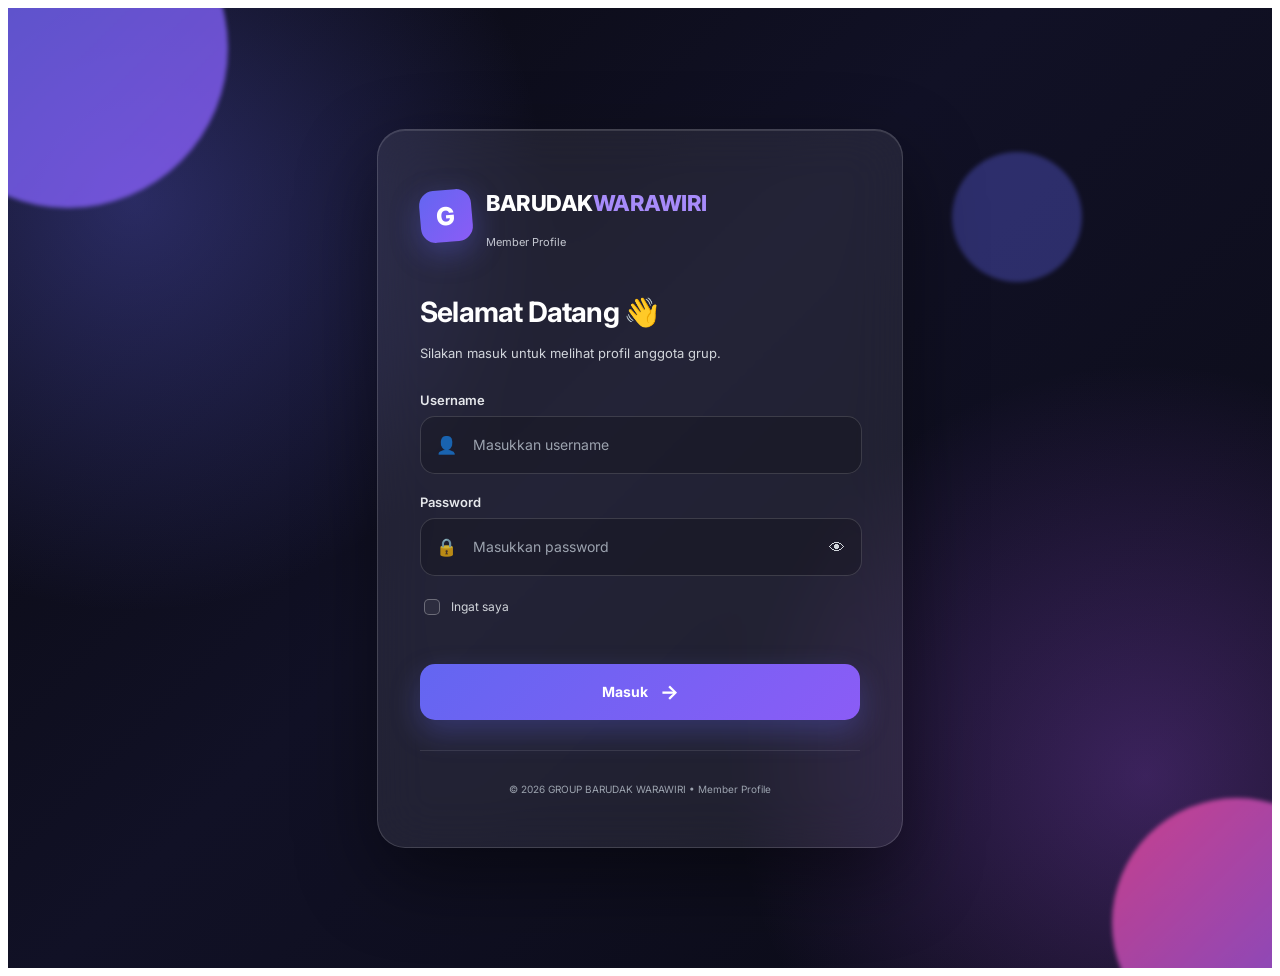
<file: index.html>
<!DOCTYPE html>
<html lang="id">
<head>
    <meta charset="UTF-8">
    <meta name="viewport" content="width=device-width, initial-scale=1.0">

    <title>Login | Profil Anggota</title>

    <link rel="stylesheet" href="css/style.css">

    <link rel="preconnect" href="https://fonts.googleapis.com">
    <link rel="preconnect" href="https://fonts.gstatic.com" crossorigin>
    <link href="https://fonts.googleapis.com/css2?family=Inter:wght@400;500;600;700;800&display=swap" rel="stylesheet">
</head>

<body>

    <main class="login-page">

        <!-- Background Decoration -->
        <div class="background-shape shape-1"></div>
        <div class="background-shape shape-2"></div>
        <div class="background-shape shape-3"></div>

        <!-- Login Card -->
        <section class="login-card">

            <!-- Logo -->
            <div class="logo">
                <div class="logo-icon">
                    <span>G</span>
                </div>

                <div class="logo-text">
                    <h1>BARUDAK<span>WARAWIRI</span></h1>
                    <p>Member Profile</p>
                </div>
            </div>

            <!-- Header -->
            <div class="login-header">
                <h2>Selamat Datang 👋</h2>
                <p>
                    Silakan masuk untuk melihat
                    profil anggota grup.
                </p>
            </div>

            <!-- Login Form -->
            <form id="loginForm">

                <!-- Username -->
                <div class="input-group">
                    <label for="username">Username</label>

                    <div class="input-box">
                        <span class="input-icon">👤</span>

                        <input
                            type="text"
                            id="username"
                            name="username"
                            placeholder="Masukkan username"
                            autocomplete="username"
                            required
                        >
                    </div>
                </div>

                <!-- Password -->
                <div class="input-group">
                    <label for="password">Password</label>

                    <div class="input-box">
                        <span class="input-icon">🔒</span>

                        <input
                            type="password"
                            id="password"
                            name="password"
                            placeholder="Masukkan password"
                            autocomplete="current-password"
                            required
                        >

                        <button
                            type="button"
                            class="show-password"
                            id="togglePassword"
                            aria-label="Tampilkan password"
                        >
                            👁
                        </button>
                    </div>
                </div>

                <!-- Remember Me -->
                <div class="login-options">
                    <label class="remember">
                        <input type="checkbox" id="remember">
                        <span>Ingat saya</span>
                    </label>
                </div>

                <!-- Login Message -->
                <div id="loginMessage" class="login-message"></div>

                <!-- Login Button -->
                <button type="submit" class="login-button">
                    <span>Masuk</span>
                    <span class="button-arrow">→</span>
                </button>

            </form>

            <!-- Footer -->
            <div class="login-footer">
                <p>© 2026 GROUP BARUDAK WARAWIRI • Member Profile</p>
            </div>

        </section>

    </main>


    <script>

        const loginForm = document.getElementById("loginForm");
        const usernameInput = document.getElementById("username");
        const passwordInput = document.getElementById("password");
        const togglePassword = document.getElementById("togglePassword");
        const loginMessage = document.getElementById("loginMessage");
        const rememberCheckbox = document.getElementById("remember");


        /*
        ==========================================
        DATA LOGIN
        ==========================================

        Username dan password tidak ditampilkan
        pada halaman website.
        */

        const validUsername = "admin";
        const validPassword = "12345";


        /*
        ==========================================
        SHOW / HIDE PASSWORD
        ==========================================
        */

        togglePassword.addEventListener("click", function () {

            if (passwordInput.type === "password") {

                passwordInput.type = "text";
                togglePassword.textContent = "🙈";

            } else {

                passwordInput.type = "password";
                togglePassword.textContent = "👁";

            }

        });


        /*
        ==========================================
        PROSES LOGIN
        ==========================================
        */

        loginForm.addEventListener("submit", function (event) {

            event.preventDefault();

            const username = usernameInput.value.trim();
            const password = passwordInput.value;


            // Bersihkan pesan
            loginMessage.textContent = "";
            loginMessage.className = "login-message";


            // Cek username dan password
            if (
                username === validUsername &&
                password === validPassword
            ) {

                // Simpan status login
                localStorage.setItem(
                    "isLoggedIn",
                    "true"
                );


                // Simpan username jika "Ingat saya" dicentang
                if (rememberCheckbox.checked) {

                    localStorage.setItem(
                        "rememberUser",
                        username
                    );

                } else {

                    localStorage.removeItem(
                        "rememberUser"
                    );

                }


                // Pesan berhasil
                loginMessage.textContent =
                    "Login berhasil. Mengalihkan...";

                loginMessage.classList.add("success");


                // Masuk ke halaman beranda
                setTimeout(function () {

                    window.location.href =
                        "beranda.html";

                }, 1000);


            } else {

                // Pesan gagal
                loginMessage.textContent =
                    "Username atau password salah.";

                loginMessage.classList.add("error");


                // Animasi form
                loginForm.classList.add("shake");


                setTimeout(function () {

                    loginForm.classList.remove("shake");

                }, 500);

            }

        });


        /*
        ==========================================
        LOAD USERNAME TERSIMPAN
        ==========================================
        */

        window.addEventListener(
            "DOMContentLoaded",
            function () {

                const savedUser =
                    localStorage.getItem("rememberUser");


                if (savedUser) {

                    usernameInput.value =
                        savedUser;

                    rememberCheckbox.checked =
                        true;

                }

            }
        );

    </script>

</body>
</html>
</file>
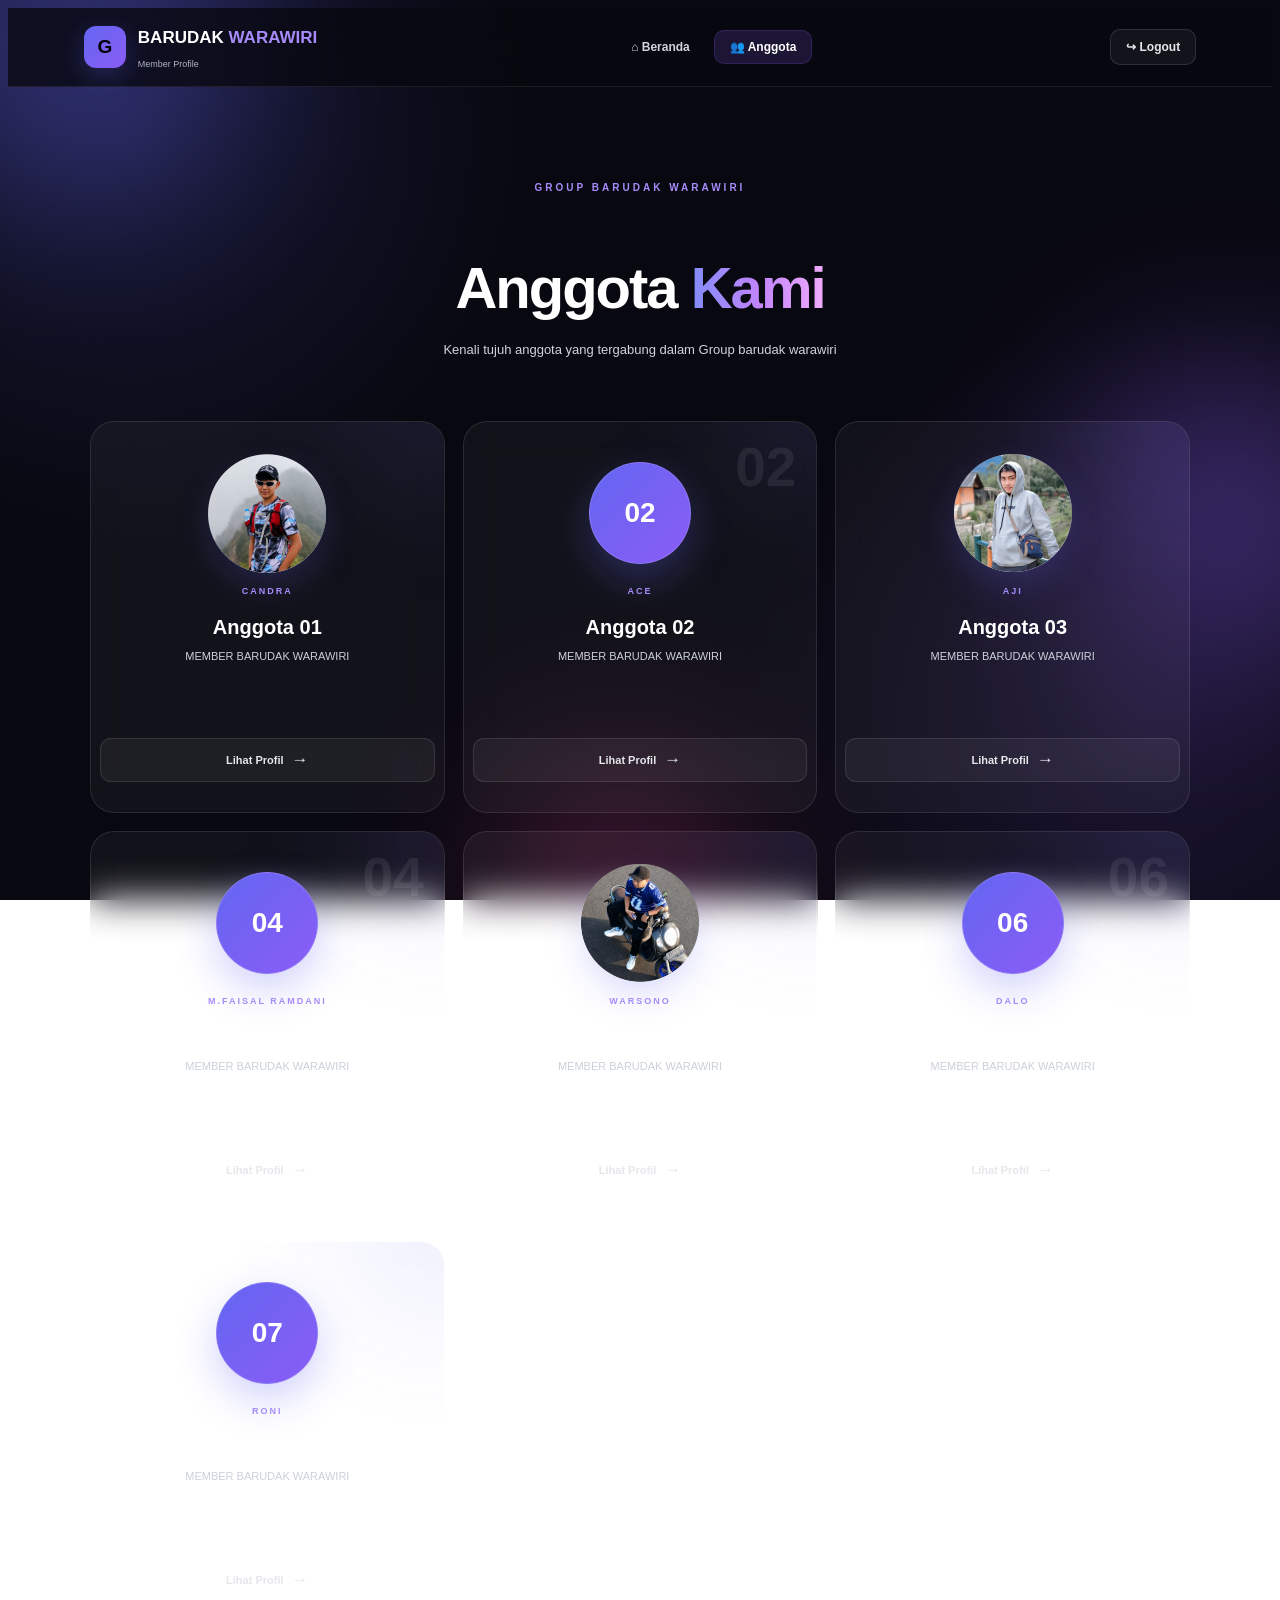
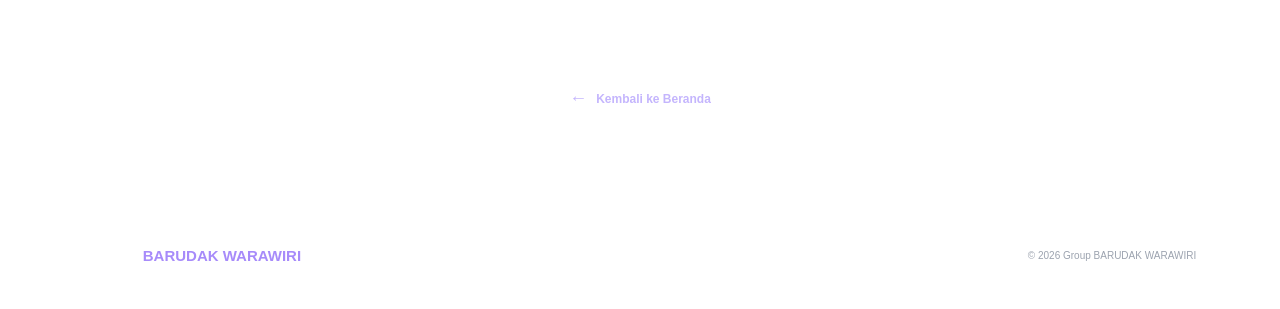
<file: anggota.html>
<!DOCTYPE html>
<html lang="id">

<head>
    <meta charset="UTF-8">
    <meta name="viewport" content="width=device-width, initial-scale=1.0">

    <title>Anggota | Group 7</title>

    <link rel="stylesheet" href="css/style.css">
</head>

<body class="members-body">

    <!-- BACKGROUND -->
    <div class="members-background">
        <div class="members-orb members-orb-1"></div>
        <div class="members-orb members-orb-2"></div>
        <div class="members-orb members-orb-3"></div>
    </div>


    <!-- NAVBAR -->
    <header class="navbar">

        <div class="nav-logo">

            <div class="nav-logo-icon">
                G
            </div>

            <div>
                <h1>BARUDAK <span>WARAWIRI</span></h1>
                <p>Member Profile</p>
            </div>

        </div>


        <nav class="nav-menu">

            <a href="beranda.html">
                ⌂ Beranda
            </a>

            <a href="anggota.html" class="active">
                👥 Anggota
            </a>

        </nav>


        <button class="logout-button" onclick="logout()">
            ↪ Logout
        </button>

    </header>


    <!-- CONTENT -->
    <main class="members-container">


        <!-- JUDUL -->
        <section class="members-header">

            <span class="members-label">
                GROUP BARUDAK WARAWIRI
            </span>

            <h2>
                Anggota <span>Kami</span>
            </h2>

            <p>
                Kenali tujuh anggota yang tergabung
                dalam Group barudak warawiri
            </p>

        </section>


        <!-- DAFTAR ANGGOTA -->
        <section class="members-grid">


            <!-- ANGGOTA 01 -->
            <div class="member-card">

                <div class="member-avatar">

                    <img
                        src="images/345.png"
                        alt="Foto Anggota 01"
                    >

                </div>

                <div class="member-info">

                    <span class="member-label">
                        CANDRA
                    </span>

                    <h3>
                        Anggota 01
                    </h3>

                    <p>
                        MEMBER BARUDAK WARAWIRI
                    </p>

                </div>

                <a
                    href="anggota01.html"
                    class="member-button"
                >
                    Lihat Profil
                    <span>→</span>
                </a>

            </div>


            <!-- ANGGOTA 02 -->
            <div class="member-card">

                <span class="member-card-number">
                    02
                </span>

                <div class="member-avatar">
                    02
                </div>

                <div class="member-info">

                    <span class="member-label">
                        ACE
                    </span>

                    <h3>
                        Anggota 02
                    </h3>

                    <p>
                        MEMBER BARUDAK WARAWIRI
                    </p>

                </div>

                <a
                    href="anggota02.html"
                    class="member-button"
                >
                    Lihat Profil
                    <span>→</span>
                </a>

            </div>


            <!-- ANGGOTA 03 -->
            <div class="member-card">

                <div class="member-avatar">

                    <img
                        src="images/azzy2.png"
                        alt="Foto Anggota 03"
                    >

                </div>

                <div class="member-info">

                    <span class="member-label">
                        AJI
                    </span>

                    <h3>
                        Anggota 03
                    </h3>

                    <p>
                        MEMBER BARUDAK WARAWIRI
                    </p>

                </div>

                <a
                    href="anggota03.html"
                    class="member-button"
                >
                    Lihat Profil
                    <span>→</span>
                </a>

            </div>


            <!-- ANGGOTA 04 -->
            <div class="member-card">

                <span class="member-card-number">
                    04
                </span>

                <div class="member-avatar">
                    04
                </div>

                <div class="member-info">

                    <span class="member-label">
                        M.FAISAL RAMDANI
                    </span>

                    <h3>
                        Anggota 04
                    </h3>

                    <p>
                        MEMBER BARUDAK WARAWIRI
                    </p>

                </div>

                <a
                    href="anggota04.html"
                    class="member-button"
                >
                    Lihat Profil
                    <span>→</span>
                </a>

            </div>


            <!-- ANGGOTA 05 -->
            <div class="member-card">

                <div class="member-avatar">

                    <img
                        src="images/nono2.png"
                        alt="Foto Anggota 05"
                    >

                </div>


                <div class="member-info">

                    <span class="member-label">
                        WARSONO
                    </span>

                    <h3>
                        Anggota 05
                    </h3>

                    <p>
                        MEMBER BARUDAK WARAWIRI
                    </p>

                </div>

                <a
                    href="anggota05.html"
                    class="member-button"
                >
                    Lihat Profil
                    <span>→</span>
                </a>

            </div>


            <!-- ANGGOTA 06 -->
            <div class="member-card">

                <span class="member-card-number">
                    06
                </span>

                <div class="member-avatar">
                    06
                </div>

                <div class="member-info">

                    <span class="member-label">
                        DALO
                    </span>

                    <h3>
                        Anggota 06
                    </h3>

                    <p>
                        MEMBER BARUDAK WARAWIRI
                    </p>

                </div>

                <a
                    href="anggota06.html"
                    class="member-button"
                >
                    Lihat Profil
                    <span>→</span>
                </a>

            </div>


            <!-- ANGGOTA 07 -->
            <div class="member-card">

                <span class="member-card-number">
                    07
                </span>

                <div class="member-avatar">
                    07
                </div>

                <div class="member-info">

                    <span class="member-label">
                        RONI
                    </span>

                    <h3>
                        Anggota 07
                    </h3>

                    <p>
                        MEMBER BARUDAK WARAWIRI
                    </p>

                </div>

                <a
                    href="anggota07.html"
                    class="member-button"
                >
                    Lihat Profil
                    <span>→</span>
                </a>

            </div>

        </section>


        <!-- KEMBALI -->
        <div class="members-back">

            <a href="beranda.html">
                <span>←</span>
                Kembali ke Beranda
            </a>

        </div>

    </main>


    <!-- FOOTER -->
    <footer class="home-footer">

        <div class="footer-logo">
            GROUP <span>BARUDAK WARAWIRI</span>
        </div>

        <p>
            © 2026 Group BARUDAK WARAWIRI
        </p>

    </footer>


    <!-- JAVASCRIPT -->
    <script>

        function logout() {

            localStorage.removeItem("isLoggedIn");

            window.location.href = "index.html";

        }


        // Animasi kartu saat halaman dibuka

        const cards =
            document.querySelectorAll(".member-card");


        cards.forEach((card, index) => {

            setTimeout(() => {

                card.classList.add("member-visible");

            }, index * 100);

        });

    </script>

</body>
</html>
</file>
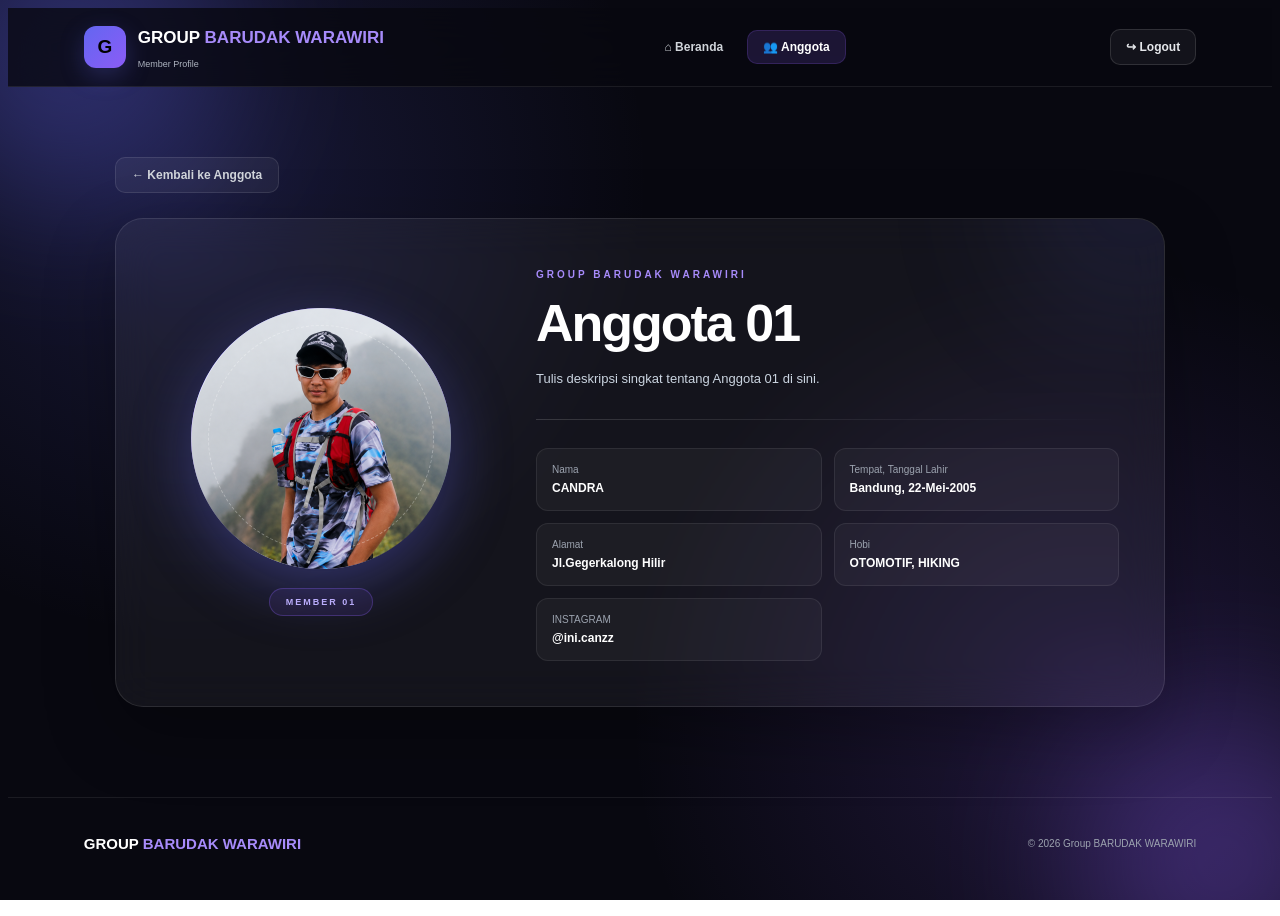
<file: anggota01.html>
<!DOCTYPE html>
<html lang="id">

<head>

    <meta charset="UTF-8">

    <meta
        name="viewport"
        content="width=device-width, initial-scale=1.0"
    >

    <title>Anggota 01 | Group 7</title>

    <!-- CSS -->
    <link rel="stylesheet" href="css/style.css">

</head>


<body class="detail-body">


    <!-- ==============================
         BACKGROUND
    =============================== -->

    <div class="detail-background">

        <div class="detail-orb detail-orb-1"></div>
        <div class="detail-orb detail-orb-2"></div>

    </div>



    <!-- ==============================
         NAVBAR
    =============================== -->

    <header class="navbar">


        <!-- LOGO -->

        <div class="nav-logo">

            <div class="nav-logo-icon">
                G
            </div>

            <div>

                <h1>
                    GROUP <span>BARUDAK WARAWIRI</span>
                </h1>

                <p>
                    Member Profile
                </p>

            </div>

        </div>



        <!-- MENU -->

        <nav class="nav-menu">

            <a href="beranda.html">
                ⌂ Beranda
            </a>

            <a
                href="anggota.html"
                class="active"
            >
                👥 Anggota
            </a>

        </nav>



        <!-- LOGOUT -->

        <button
            class="logout-button"
            onclick="logout()"
        >
            ↪ Logout
        </button>


    </header>



    <!-- ==============================
         KONTEN UTAMA
    =============================== -->

    <main class="detail-container">


        <!-- KEMBALI -->

        <a
            href="anggota.html"
            class="detail-back"
        >
            ← Kembali ke Anggota
        </a>



        <!-- ==========================
             PROFILE
        =========================== -->

        <section class="profile-detail">


            <!-- FOTO -->

            <div class="profile-photo-area">

                <div class="profile-photo">

                    <img
                        src="images/123.png"
                        alt="Foto Anggota 01"
                    >

                </div>


                <div class="profile-number">
                    MEMBER 01
                </div>

            </div>



            <!-- INFORMASI -->

            <div class="profile-content">


                <span class="profile-label">
                    GROUP BARUDAK WARAWIRI
                </span>


                <h2>
                    Anggota 01
                </h2>


                <p class="profile-description">

                    Tulis deskripsi singkat
                    tentang Anggota 01
                    di sini.

                </p>



                <div class="profile-divider"></div>



                <!-- BIODATA -->

                <div class="biodata-grid">


                    <!-- NAMA -->

                    <div class="biodata-item">

                        <span>
                            Nama
                        </span>

                        <strong>
                            CANDRA
                        </strong>

                    </div>



                    <!-- TEMPAT LAHIR -->

                    <div class="biodata-item">

                        <span>
                            Tempat, Tanggal Lahir
                        </span>

                        <strong>
                            Bandung, 22-Mei-2005
                        </strong>

                    </div>



                    <!-- ALAMAT -->

                    <div class="biodata-item">

                        <span>
                            Alamat
                        </span>

                        <strong>
                            Jl.Gegerkalong Hilir
                        </strong>

                    </div>



                    <!-- HOBI -->

                    <div class="biodata-item">

                        <span>
                            Hobi
                        </span>

                        <strong>
                            OTOMOTIF, HIKING
                        </strong>

                    </div>


                    <!-- INSTAGRAM -->

                    <div class="biodata-item">

                        <span>
                            INSTAGRAM
                        </span>

                        <strong>
                            @ini.canzz
                        </strong>

                    </div>


                </div>


            </div>


        </section>


    </main>



    <!-- ==============================
         FOOTER
    =============================== -->

    <footer class="home-footer">


        <div class="footer-logo">

            GROUP <span>BARUDAK WARAWIRI</span>

        </div>


        <p>
            © 2026 Group BARUDAK WARAWIRI
        </p>


    </footer>



    <!-- ==============================
         JAVASCRIPT
    =============================== -->

    <script>

        function logout() {

            localStorage.removeItem("isLoggedIn");

            window.location.href = "index.html";

        }

    </script>


</body>

</html>
</file>
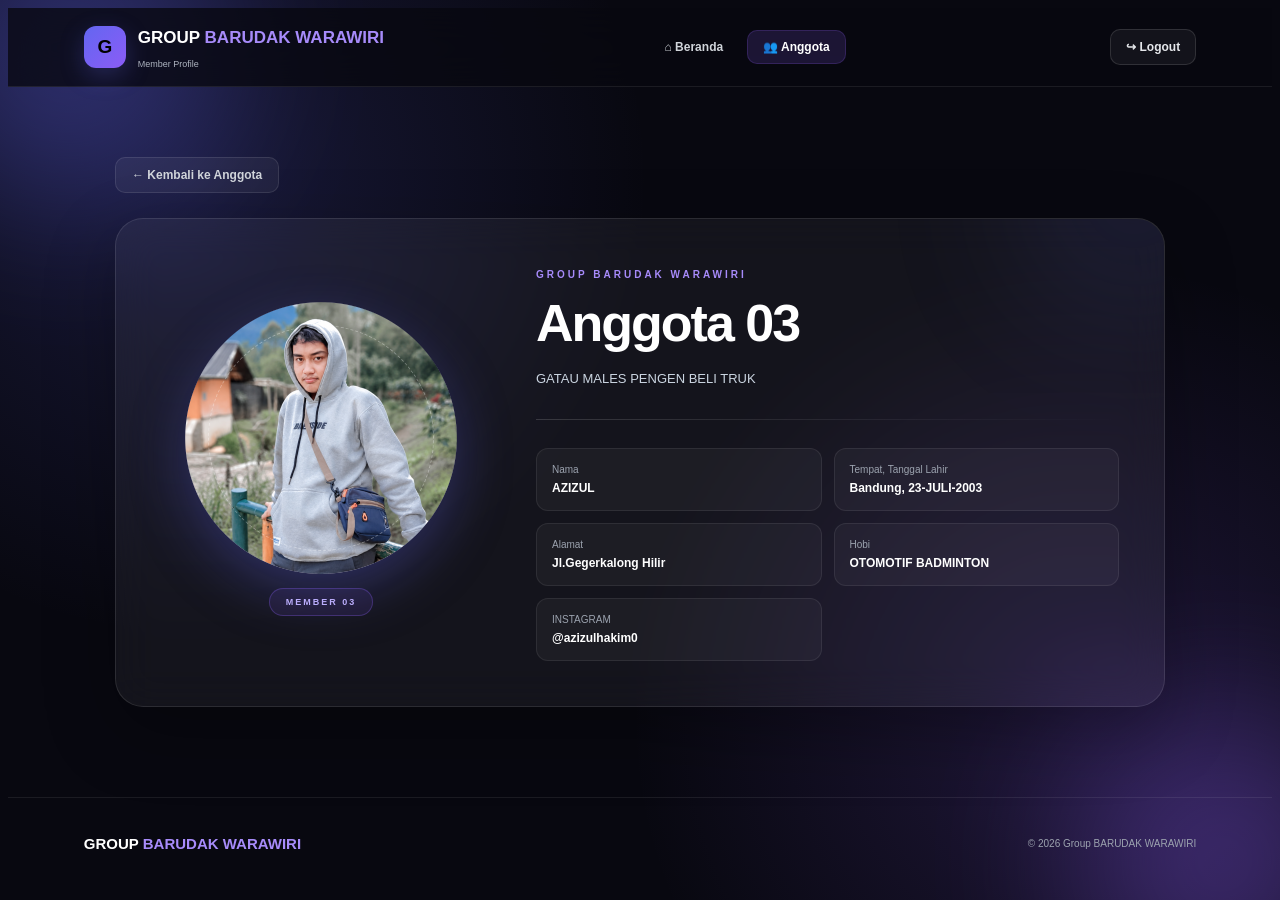
<file: anggota03.html>
<!DOCTYPE html>
<html lang="id">

<head>

    <meta charset="UTF-8">

    <meta
        name="viewport"
        content="width=device-width, initial-scale=1.0"
    >

    <title>Anggota 01 | Group Barudak Warawiri</title>

    <!-- CSS -->
    <link rel="stylesheet" href="css/style.css">

</head>


<body class="detail-body">


    <!-- ==============================
         BACKGROUND
    =============================== -->

    <div class="detail-background">

        <div class="detail-orb detail-orb-1"></div>
        <div class="detail-orb detail-orb-2"></div>

    </div>



    <!-- ==============================
         NAVBAR
    =============================== -->

    <header class="navbar">


        <!-- LOGO -->

        <div class="nav-logo">

            <div class="nav-logo-icon">
                G
            </div>

            <div>

                <h1>
                    GROUP <span>BARUDAK WARAWIRI</span>
                </h1>

                <p>
                    Member Profile
                </p>

            </div>

        </div>



        <!-- MENU -->

        <nav class="nav-menu">

            <a href="beranda.html">
                ⌂ Beranda
            </a>

            <a
                href="anggota.html"
                class="active"
            >
                👥 Anggota
            </a>

        </nav>



        <!-- LOGOUT -->

        <button
            class="logout-button"
            onclick="logout()"
        >
            ↪ Logout
        </button>


    </header>



    <!-- ==============================
         KONTEN UTAMA
    =============================== -->

    <main class="detail-container">


        <!-- KEMBALI -->

        <a
            href="anggota.html"
            class="detail-back"
        >
            ← Kembali ke Anggota
        </a>



        <!-- ==========================
             PROFILE
        =========================== -->

        <section class="profile-detail">


            <!-- FOTO -->

            <div class="profile-photo-area">

                <div class="profile-photo">

                    <img
                        src="images/azzy1.png"
                        alt="Foto Anggota 03"
                    >

                </div>


                <div class="profile-number">
                    MEMBER 03
                </div>

            </div>



            <!-- INFORMASI -->

            <div class="profile-content">


                <span class="profile-label">
                    GROUP BARUDAK WARAWIRI
                </span>


                <h2>
                    Anggota 03
                </h2>


                <p class="profile-description">

                    GATAU MALES PENGEN BELI TRUK

                </p>



                <div class="profile-divider"></div>



                <!-- BIODATA -->

                <div class="biodata-grid">


                    <!-- NAMA -->

                    <div class="biodata-item">

                        <span>
                            Nama
                        </span>

                        <strong>
                            AZIZUL
                        </strong>

                    </div>



                    <!-- TEMPAT LAHIR -->

                    <div class="biodata-item">

                        <span>
                            Tempat, Tanggal Lahir
                        </span>

                        <strong>
                            Bandung, 23-JULI-2003
                        </strong>

                    </div>



                    <!-- ALAMAT -->

                    <div class="biodata-item">

                        <span>
                            Alamat
                        </span>

                        <strong>
                            Jl.Gegerkalong Hilir
                        </strong>

                    </div>



                    <!-- HOBI -->

                    <div class="biodata-item">

                        <span>
                            Hobi
                        </span>

                        <strong>
                            OTOMOTIF
                            BADMINTON
                        </strong>

                    </div>


                    <!-- INSTAGRAM -->

                    <div class="biodata-item">

                        <span>
                            INSTAGRAM
                        </span>

                        <strong>
                            @azizulhakim0
                        </strong>

                    </div>


                </div>


            </div>


        </section>


    </main>



    <!-- ==============================
         FOOTER
    =============================== -->

    <footer class="home-footer">


        <div class="footer-logo">

            GROUP <span>BARUDAK WARAWIRI</span>

        </div>


        <p>
            © 2026 Group BARUDAK WARAWIRI
        </p>


    </footer>



    <!-- ==============================
         JAVASCRIPT
    =============================== -->

    <script>

        function logout() {

            localStorage.removeItem("isLoggedIn");

            window.location.href = "index.html";

        }

    </script>


</body>

</html>
</file>
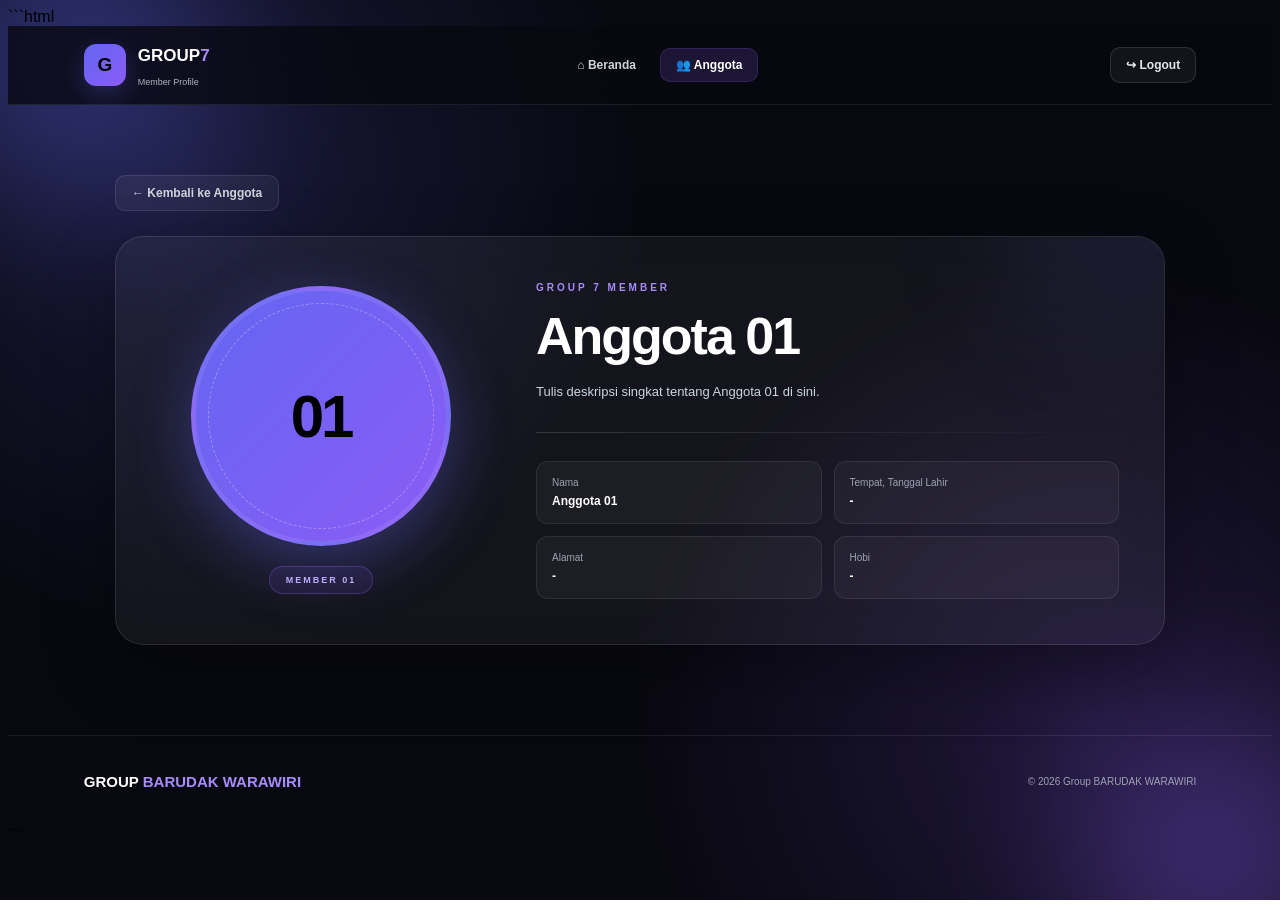
<file: anggota04.html>
```html
<!DOCTYPE html>
<html lang="id">

<head>
    <meta charset="UTF-8">
    <meta name="viewport" content="width=device-width, initial-scale=1.0">

    <title>Anggota 01 | Group 7</title>

    <link rel="stylesheet" href="css/style.css">
</head>

<body class="detail-body">

    <!-- BACKGROUND -->
    <div class="detail-background">
        <div class="detail-orb detail-orb-1"></div>
        <div class="detail-orb detail-orb-2"></div>
    </div>


    <!-- NAVBAR -->
    <header class="navbar">

        <div class="nav-logo">

            <div class="nav-logo-icon">
                G
            </div>

            <div>
                <h1>GROUP<span>7</span></h1>
                <p>Member Profile</p>
            </div>

        </div>


        <nav class="nav-menu">

            <a href="beranda.html">
                ⌂ Beranda
            </a>

            <a href="anggota.html" class="active">
                👥 Anggota
            </a>

        </nav>


        <button
            class="logout-button"
            onclick="logout()"
        >
            ↪ Logout
        </button>

    </header>


    <!-- CONTENT -->
    <main class="detail-container">


        <!-- KEMBALI -->
        <a
            href="anggota.html"
            class="detail-back"
        >
            ← Kembali ke Anggota
        </a>


        <!-- PROFILE -->
        <section class="profile-detail">


            <!-- FOTO -->
            <div class="profile-photo-area">

                <div class="profile-photo">

                    <span>
                        01
                    </span>

                </div>

                <div class="profile-number">
                    MEMBER 01
                </div>

            </div>


            <!-- BIODATA -->
            <div class="profile-content">

                <span class="profile-label">
                    GROUP 7 MEMBER
                </span>


                <h2>
                    Anggota 01
                </h2>


                <p class="profile-description">
                    Tulis deskripsi singkat tentang
                    Anggota 01 di sini.
                </p>


                <div class="profile-divider"></div>


                <!-- DATA -->

                <div class="biodata-grid">


                    <div class="biodata-item">

                        <span>
                            Nama
                        </span>

                        <strong>
                            Anggota 01
                        </strong>

                    </div>


                    <div class="biodata-item">

                        <span>
                            Tempat, Tanggal Lahir
                        </span>

                        <strong>
                            -
                        </strong>

                    </div>


                    <div class="biodata-item">

                        <span>
                            Alamat
                        </span>

                        <strong>
                            -
                        </strong>

                    </div>


                    <div class="biodata-item">

                        <span>
                            Hobi
                        </span>

                        <strong>
                            -
                        </strong>

                    </div>


                </div>

            </div>

        </section>

    </main>


    <!-- FOOTER -->
    <footer class="home-footer">

        <div class="footer-logo">
            GROUP <span>BARUDAK WARAWIRI</span>
        </div>

        <p>
            © 2026 Group BARUDAK WARAWIRI
        </p>

    </footer>


    <!-- JAVASCRIPT -->
    <script>

        function logout() {

            localStorage.removeItem("isLoggedIn");

            window.location.href = "index.html";

        }

    </script>

</body>

</html>
```
</file>
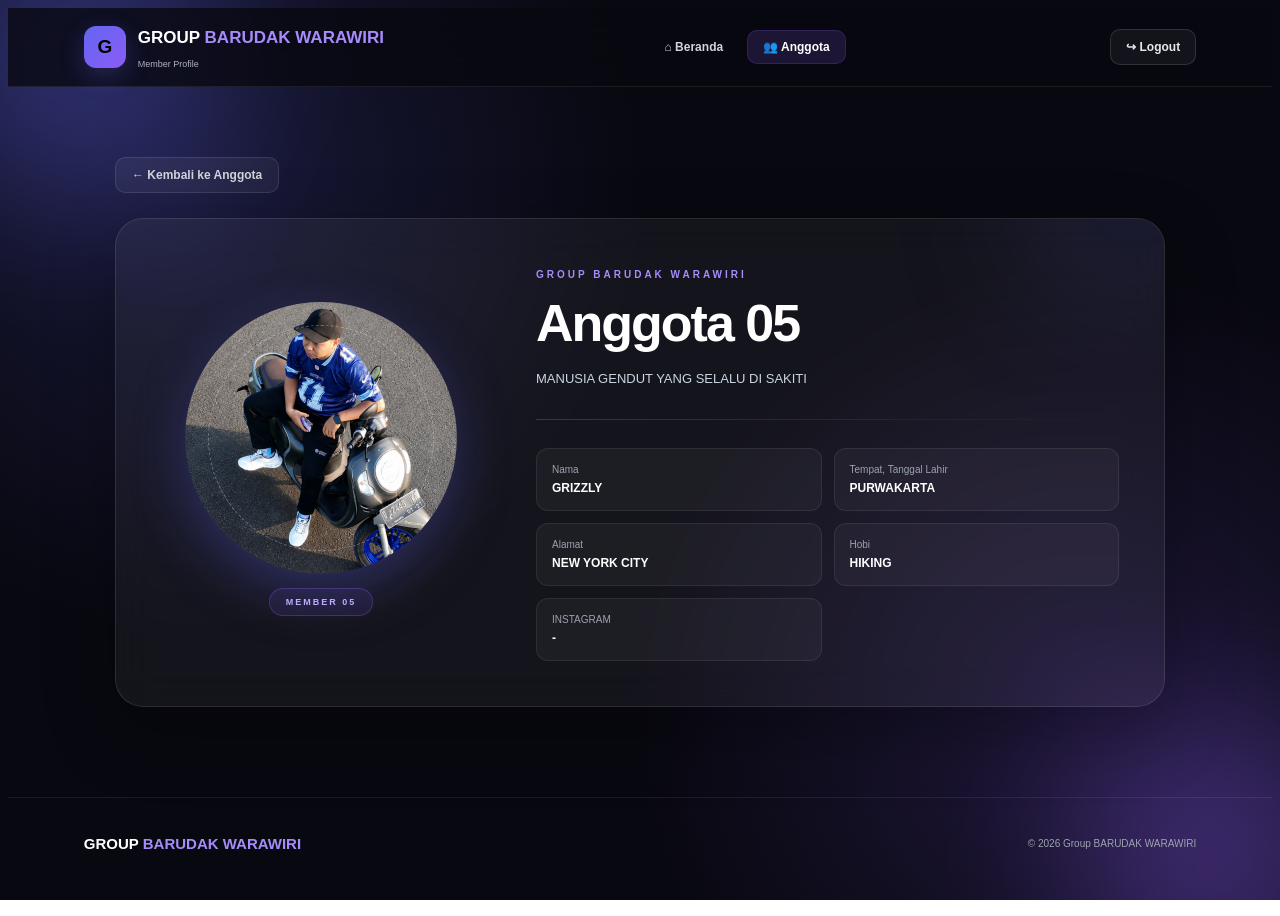
<file: anggota05.html>
<!DOCTYPE html>
<html lang="id">

<head>

    <meta charset="UTF-8">

    <meta
        name="viewport"
        content="width=device-width, initial-scale=1.0"
    >

    <title>Anggota 01 | Group Barudak Warawiri</title>

    <!-- CSS -->
    <link rel="stylesheet" href="css/style.css">

</head>


<body class="detail-body">


    <!-- ==============================
         BACKGROUND
    =============================== -->

    <div class="detail-background">

        <div class="detail-orb detail-orb-1"></div>
        <div class="detail-orb detail-orb-2"></div>

    </div>



    <!-- ==============================
         NAVBAR
    =============================== -->

    <header class="navbar">


        <!-- LOGO -->

        <div class="nav-logo">

            <div class="nav-logo-icon">
                G
            </div>

            <div>

                <h1>
                    GROUP <span>BARUDAK WARAWIRI</span>
                </h1>

                <p>
                    Member Profile
                </p>

            </div>

        </div>



        <!-- MENU -->

        <nav class="nav-menu">

            <a href="beranda.html">
                ⌂ Beranda
            </a>

            <a
                href="anggota.html"
                class="active"
            >
                👥 Anggota
            </a>

        </nav>



        <!-- LOGOUT -->

        <button
            class="logout-button"
            onclick="logout()"
        >
            ↪ Logout
        </button>


    </header>



    <!-- ==============================
         KONTEN UTAMA
    =============================== -->

    <main class="detail-container">


        <!-- KEMBALI -->

        <a
            href="anggota.html"
            class="detail-back"
        >
            ← Kembali ke Anggota
        </a>



        <!-- ==========================
             PROFILE
        =========================== -->

        <section class="profile-detail">


            <!-- FOTO -->

            <div class="profile-photo-area">

                <div class="profile-photo">

                    <img
                        src="images/nono1.png"
                        alt="Foto Anggota 05"
                    >

                </div>


                <div class="profile-number">
                    MEMBER 05
                </div>

            </div>



            <!-- INFORMASI -->

            <div class="profile-content">


                <span class="profile-label">
                    GROUP BARUDAK WARAWIRI
                </span>


                <h2>
                    Anggota 05
                </h2>


                <p class="profile-description">

                    MANUSIA GENDUT YANG SELALU DI SAKITI

                </p>



                <div class="profile-divider"></div>



                <!-- BIODATA -->

                <div class="biodata-grid">


                    <!-- NAMA -->

                    <div class="biodata-item">

                        <span>
                            Nama
                        </span>

                        <strong>
                            GRIZZLY
                        </strong>

                    </div>



                    <!-- TEMPAT LAHIR -->

                    <div class="biodata-item">

                        <span>
                            Tempat, Tanggal Lahir
                        </span>

                        <strong>
                            PURWAKARTA
                        </strong>

                    </div>



                    <!-- ALAMAT -->

                    <div class="biodata-item">

                        <span>
                            Alamat
                        </span>

                        <strong>
                            NEW YORK CITY
                        </strong>

                    </div>



                    <!-- HOBI -->

                    <div class="biodata-item">

                        <span>
                            Hobi
                        </span>

                        <strong>
                            HIKING
                        </strong>

                    </div>


                    <!-- INSTAGRAM -->

                    <div class="biodata-item">

                        <span>
                            INSTAGRAM
                        </span>

                        <strong>
                            -
                        </strong>

                    </div>


                </div>


            </div>


        </section>


    </main>



    <!-- ==============================
         FOOTER
    =============================== -->

    <footer class="home-footer">


        <div class="footer-logo">

            GROUP <span>BARUDAK WARAWIRI</span>

        </div>


        <p>
            © 2026 Group BARUDAK WARAWIRI
        </p>


    </footer>



    <!-- ==============================
         JAVASCRIPT
    =============================== -->

    <script>

        function logout() {

            localStorage.removeItem("isLoggedIn");

            window.location.href = "index.html";

        }

    </script>


</body>

</html>
</file>
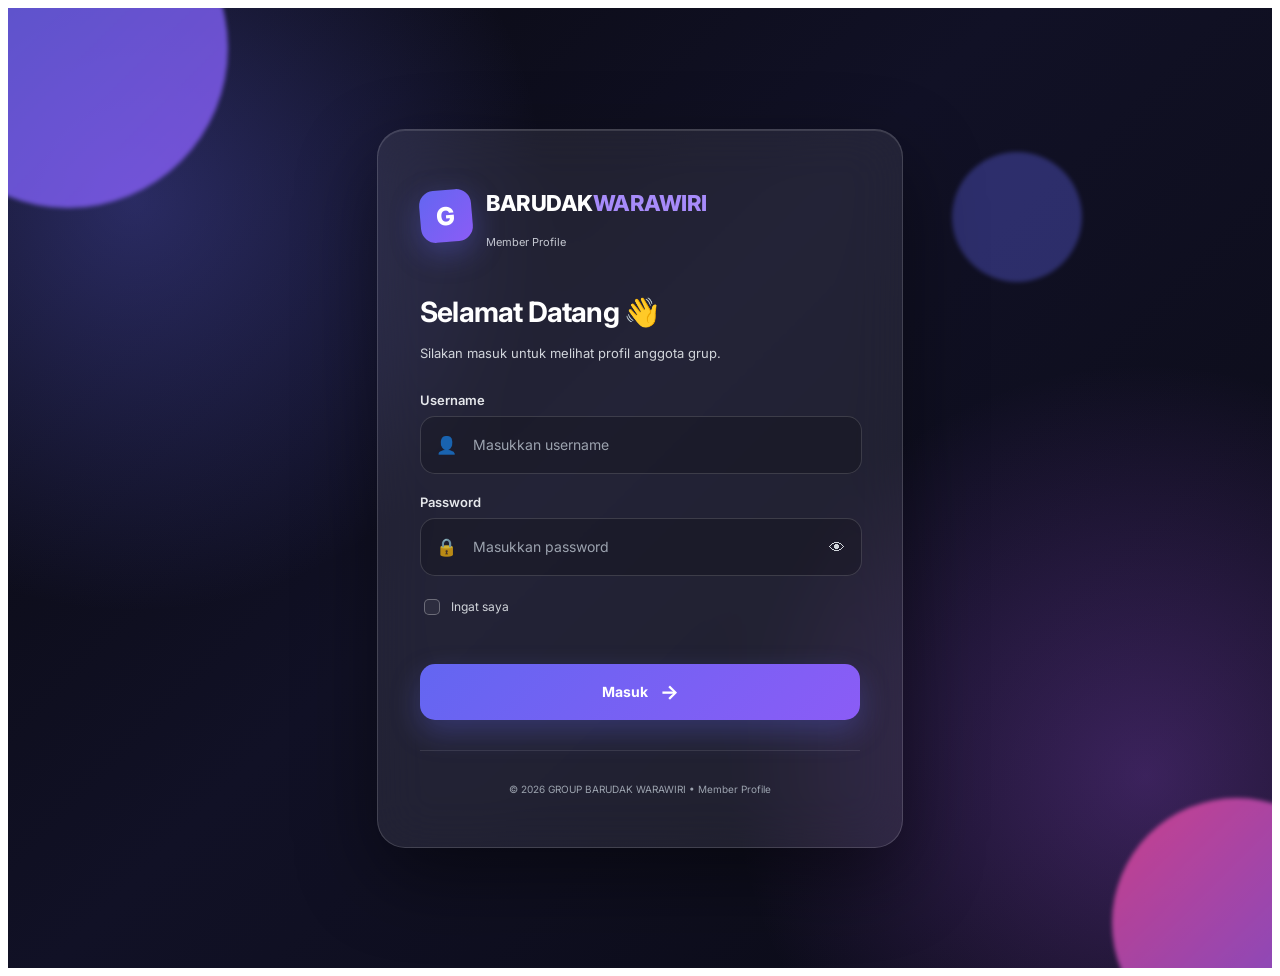
<file: beranda.html>
<!DOCTYPE html>
<html lang="id">
<head>
    <meta charset="UTF-8">
    <meta name="viewport" content="width=device-width, initial-scale=1.0">

    <title>Beranda | Group 7</title>

    <link rel="stylesheet" href="css/style.css">

    <link rel="preconnect" href="https://fonts.googleapis.com">
    <link rel="preconnect" href="https://fonts.gstatic.com" crossorigin>
    <link href="https://fonts.googleapis.com/css2?family=Inter:wght@400;500;600;700;800&display=swap" rel="stylesheet">
</head>

<body class="home-body">

    <!-- Background -->
    <div class="home-background">
        <div class="home-orb orb-1"></div>
        <div class="home-orb orb-2"></div>
        <div class="home-orb orb-3"></div>
    </div>


    <!-- =========================
         NAVBAR
    ========================== -->

    <header class="navbar">

        <div class="nav-logo">

            <div class="nav-logo-icon">
                G
            </div>

            <div>
                <h1>GROUP <span>BARUDAK WARAWIRI</span></h1>
                <p>Member Profile</p>
            </div>

        </div>


        <nav class="nav-menu">

            <a href="beranda.html" class="active">
                <span>⌂</span>
                Beranda
            </a>

            <a href="anggota.html">
                <span>👥</span>
                Anggota
            </a>

        </nav>


        <button class="logout-button" id="logoutButton">
            <span>↪</span>
            Logout
        </button>

    </header>



    <!-- =========================
         MAIN
    ========================== -->

    <main class="home-container">


        <!-- =========================
             HERO
        ========================== -->

        <section class="hero-section">

            <div class="hero-content">

                <div class="hero-badge">
                    <span class="online-dot"></span>
                    Website Profil Grup
                </div>

                <h2>
                    Kenali Lebih Dekat
                    <span>7 Anggota Kami.</span>
                </h2>

                <p>
                    Selamat datang di website profil Group 7.
                    Temukan informasi dan biodata dari setiap
                    anggota dalam satu tempat.
                </p>


                <div class="hero-buttons">

                    <a href="anggota.html" class="primary-button">
                        Lihat Anggota
                        <span>→</span>
                    </a>

                    <a href="#tentang" class="secondary-button">
                        Tentang Grup
                    </a>

                </div>

            </div>


            <!-- Hero Visual -->

            <div class="hero-visual">

                <div class="visual-glow"></div>

                <div class="member-circle">

                    <div class="circle-center">
                        <span>G</span>
                        <small>GROUP</small>
                    </div>


                    <div class="mini-member member-1">
                        <span>01</span>
                    </div>

                    <div class="mini-member member-2">
                        <span>02</span>
                    </div>

                    <div class="mini-member member-3">
                        <span>03</span>
                    </div>

                    <div class="mini-member member-4">
                        <span>04</span>
                    </div>

                    <div class="mini-member member-5">
                        <span>05</span>
                    </div>

                    <div class="mini-member member-6">
                        <span>06</span>
                    </div>

                    <div class="mini-member member-7">
                        <span>07</span>
                    </div>

                </div>

            </div>

        </section>



        <!-- =========================
             STATS
        ========================== -->

        <section class="stats-section">

            <div class="stat-card">

                <div class="stat-icon">
                    👥
                </div>

                <div>
                    <strong>7</strong>
                    <span>Anggota</span>
                </div>

            </div>


            <div class="stat-card">

                <div class="stat-icon">
                    ✦
                </div>

                <div>
                    <strong>1</strong>
                    <span>Grup</span>
                </div>

            </div>


            <div class="stat-card">

                <div class="stat-icon">
                    ♡
                </div>

                <div>
                    <strong>100%</strong>
                    <span>Kebersamaan</span>
                </div>

            </div>

        </section>



        <!-- =========================
             ABOUT
        ========================== -->

        <section class="about-section" id="tentang">

            <div class="section-heading">

                <span>TENTANG KAMI</span>

                <h2>
                    Satu Grup,
                    <strong>Satu Cerita.</strong>
                </h2>

            </div>


            <div class="about-content">

                <div class="about-card">

                    <div class="about-number">
                        01
                    </div>

                    <h3>
                        Tentang Group 7
                    </h3>

                    <p>
                        Group 7 merupakan sebuah kelompok yang
                        terdiri dari tujuh anggota. Website ini
                        dibuat untuk memperkenalkan setiap anggota
                        beserta informasi dan biodata mereka.
                    </p>

                </div>


                <div class="about-card">

                    <div class="about-number">
                        02
                    </div>

                    <h3>
                        Tujuan Website
                    </h3>

                    <p>
                        Website ini menjadi tempat sederhana untuk
                        menyimpan dan menampilkan profil anggota
                        grup dengan tampilan modern, rapi,
                        dan mudah digunakan.
                    </p>

                </div>

            </div>

        </section>



        <!-- =========================
             MEMBER PREVIEW
        ========================== -->

        <section class="preview-section">

            <div class="section-heading">

                <span>OUR MEMBERS</span>

                <h2>
                    Temui <strong>Anggota Kami</strong>
                </h2>

                <p>
                    Tujuh orang dengan karakter dan cerita
                    yang berbeda.
                </p>

            </div>


            <div class="member-preview">

                <div class="preview-card">
                    <div class="preview-number">01</div>
                    <div class="preview-avatar">A</div>
                    <h3>Anggota 01</h3>
                    <p>Member Group 7</p>
                </div>


                <div class="preview-card">
                    <div class="preview-number">02</div>
                    <div class="preview-avatar">B</div>
                    <h3>Anggota 02</h3>
                    <p>Member Group 7</p>
                </div>


                <div class="preview-card">
                    <div class="preview-number">03</div>
                    <div class="preview-avatar">C</div>
                    <h3>Anggota 03</h3>
                    <p>Member Group 7</p>
                </div>


                <div class="preview-card">
                    <div class="preview-number">04</div>
                    <div class="preview-avatar">D</div>
                    <h3>Anggota 04</h3>
                    <p>Member Group 7</p>
                </div>

            </div>


            <div class="view-all">

                <a href="anggota.html">
                    Lihat Semua 7 Anggota
                    <span>→</span>
                </a>

            </div>

        </section>

    </main>



    <!-- =========================
         FOOTER
    ========================== -->

    <footer class="home-footer">

        <div class="footer-logo">
            GROUP <span>BARUDAK WARAWIRI</span>
        </div>

        <p>
            © 2026 Group 7. All Rights Reserved.
        </p>

        <p>
            Member Profile Website
        </p>

    </footer>



    <!-- =========================
         JAVASCRIPT
    ========================== -->

    <script>

        /*
        ==========================================
        CEK LOGIN
        ==========================================
        */

        const isLoggedIn =
            localStorage.getItem("isLoggedIn");


        if (isLoggedIn !== "true") {

            window.location.href =
                "index.html";

        }



        /*
        ==========================================
        LOGOUT
        ==========================================
        */

        const logoutButton =
            document.getElementById("logoutButton");


        logoutButton.addEventListener(
            "click",
            function () {

                localStorage.removeItem(
                    "isLoggedIn"
                );

                window.location.href =
                    "index.html";

            }
        );



        /*
        ==========================================
        SCROLL ANIMATION
        ==========================================
        */

        const animatedElements =
            document.querySelectorAll(
                ".stat-card, .about-card, .preview-card"
            );


        const observer =
            new IntersectionObserver(
                function (entries) {

                    entries.forEach(
                        function (entry) {

                            if (
                                entry.isIntersecting
                            ) {

                                entry.target.classList.add(
                                    "show"
                                );

                            }

                        }
                    );

                },
                {
                    threshold: 0.15
                }
            );


        animatedElements.forEach(
            function (element) {

                observer.observe(element);

            }
        );

    </script>

</body>
</html>
</file>
<file: css/style.css>
```css
/* =========================================================
   GROUP 7 - FINAL STYLE.CSS
   Login + Beranda
   Modern Dark Glassmorphism
========================================================= */


/* =========================================================
   01. RESET & GLOBAL
========================================================= */

* {
    margin: 0;
    padding: 0;
    box-sizing: border-box;
}

html {
    scroll-behavior: smooth;
}

body {
    font-family: "Inter", sans-serif;
    min-height: 100vh;
}

button,
input {
    font-family: inherit;
}

a {
    text-decoration: none;
}


/* =========================================================
   02. LOGIN PAGE
========================================================= */

.login-page {
    position: relative;

    min-height: 100vh;

    display: flex;
    align-items: center;
    justify-content: center;

    padding: 30px 20px;

    overflow: hidden;

    background:
        radial-gradient(
            circle at 10% 20%,
            rgba(99, 102, 241, 0.35),
            transparent 30%
        ),
        radial-gradient(
            circle at 90% 80%,
            rgba(168, 85, 247, 0.3),
            transparent 30%
        ),
        linear-gradient(
            135deg,
            #09090f 0%,
            #111126 45%,
            #0b0b15 100%
        );
}


/* =========================================================
   03. LOGIN BACKGROUND SHAPES
========================================================= */

.background-shape {
    position: absolute;

    border-radius: 50%;

    pointer-events: none;

    filter: blur(2px);

    opacity: 0.8;
}

.shape-1 {
    width: 320px;
    height: 320px;

    top: -120px;
    left: -100px;

    background:
        linear-gradient(
            135deg,
            #6366f1,
            #8b5cf6
        );

    animation:
        floatingOne 8s ease-in-out infinite;
}

.shape-2 {
    width: 250px;
    height: 250px;

    right: -90px;
    bottom: -80px;

    background:
        linear-gradient(
            135deg,
            #ec4899,
            #8b5cf6
        );

    animation:
        floatingTwo 9s ease-in-out infinite;
}

.shape-3 {
    width: 130px;
    height: 130px;

    top: 15%;
    right: 15%;

    background: #6366f1;

    opacity: 0.35;

    animation:
        floatingThree 6s ease-in-out infinite;
}


/* =========================================================
   04. LOGIN BACKGROUND ANIMATION
========================================================= */

@keyframes floatingOne {

    0%,
    100% {
        transform: translate(0, 0);
    }

    50% {
        transform: translate(35px, 25px);
    }
}

@keyframes floatingTwo {

    0%,
    100% {
        transform: translate(0, 0);
    }

    50% {
        transform: translate(-30px, -30px);
    }
}

@keyframes floatingThree {

    0%,
    100% {
        transform: translateY(0) scale(1);
    }

    50% {
        transform: translateY(-25px) scale(1.08);
    }
}


/* =========================================================
   05. LOGIN CARD
========================================================= */

.login-card {
    position: relative;
    z-index: 5;

    width: 100%;
    max-width: 440px;

    padding: 42px;

    border: 1px solid
        rgba(255, 255, 255, 0.15);

    border-radius: 28px;

    background:
        rgba(255, 255, 255, 0.08);

    backdrop-filter: blur(25px);
    -webkit-backdrop-filter: blur(25px);

    box-shadow:
        0 30px 80px
        rgba(0, 0, 0, 0.45),

        inset 0 1px 0
        rgba(255, 255, 255, 0.12);

    animation:
        cardAppear 0.8s ease forwards;
}

@keyframes cardAppear {

    from {
        opacity: 0;
        transform:
            translateY(30px)
            scale(0.97);
    }

    to {
        opacity: 1;
        transform:
            translateY(0)
            scale(1);
    }
}


/* =========================================================
   06. LOGIN LOGO
========================================================= */

.logo {
    display: flex;
    align-items: center;

    gap: 14px;

    margin-bottom: 35px;
}

.logo-icon {
    width: 52px;
    height: 52px;

    display: flex;
    align-items: center;
    justify-content: center;

    border-radius: 15px;

    background:
        linear-gradient(
            135deg,
            #6366f1,
            #8b5cf6
        );

    box-shadow:
        0 10px 30px
        rgba(99, 102, 241, 0.35);

    transform: rotate(-5deg);

    transition: 0.3s ease;
}

.logo-icon:hover {
    transform:
        rotate(0deg)
        scale(1.08);
}

.logo-icon span {
    color: #ffffff;

    font-size: 25px;
    font-weight: 800;
}

.logo-text h1 {
    color: #ffffff;

    font-size: 22px;
    font-weight: 800;

    letter-spacing: -0.5px;
}

.logo-text h1 span {
    color: #a78bfa;
}

.logo-text p {
    color: #c4c7d0;

    font-size: 11px;

    margin-top: 2px;
}


/* =========================================================
   07. LOGIN HEADER
========================================================= */

.login-header {
    margin-bottom: 28px;
}

.login-header h2 {
    color: #ffffff;

    font-size: 28px;
    font-weight: 700;

    letter-spacing: -0.8px;

    margin-bottom: 8px;
}

.login-header p {
    color: #d1d5db;

    font-size: 13px;

    line-height: 1.7;
}


/* =========================================================
   08. INPUT
========================================================= */

.input-group {
    margin-bottom: 20px;
}

.input-group label {
    display: block;

    margin-bottom: 8px;

    color: #e5e7eb;

    font-size: 13px;
    font-weight: 600;
}

.input-box {
    position: relative;

    display: flex;
    align-items: center;

    width: 100%;
    height: 56px;

    border: 1px solid
        rgba(255, 255, 255, 0.15);

    border-radius: 15px;

    background:
        rgba(0, 0, 0, 0.2);

    transition:
        border-color 0.3s ease,
        background 0.3s ease,
        box-shadow 0.3s ease;
}

.input-box:focus-within {
    border-color:
        rgba(139, 92, 246, 0.9);

    background:
        rgba(0, 0, 0, 0.28);

    box-shadow:
        0 0 0 4px
        rgba(139, 92, 246, 0.1);
}

.input-icon {
    width: 50px;

    display: flex;
    align-items: center;
    justify-content: center;

    font-size: 17px;

    opacity: 0.8;
}

.input-box input {
    flex: 1;

    width: 100%;
    height: 100%;

    border: none;
    outline: none;

    background: transparent;

    color: #ffffff;

    font-size: 14px;

    padding-right: 15px;
}

.input-box input::placeholder {
    color: #9ca3af;
}


/* =========================================================
   09. SHOW PASSWORD
========================================================= */

.show-password {
    width: 48px;
    height: 100%;

    border: none;
    outline: none;

    background: transparent;

    color: #d1d5db;

    cursor: pointer;

    font-size: 16px;

    transition: 0.25s ease;
}

.show-password:hover {
    color: #ffffff;

    transform: scale(1.1);
}


/* =========================================================
   10. REMEMBER ME
========================================================= */

.login-options {
    display: flex;
    align-items: center;

    margin: 4px 0 18px;
}

.remember {
    display: flex;
    align-items: center;

    gap: 8px;

    color: #d1d5db;

    font-size: 12px;

    cursor: pointer;
}

.remember input {
    appearance: none;

    width: 16px;
    height: 16px;

    border: 1px solid
        rgba(255, 255, 255, 0.3);

    border-radius: 5px;

    background:
        rgba(255, 255, 255, 0.05);

    cursor: pointer;

    transition: 0.25s ease;
}

.remember input:checked {
    position: relative;

    background: #7c3aed;

    border-color: #8b5cf6;
}

.remember input:checked::after {
    content: "✓";

    position: absolute;

    top: 50%;
    left: 50%;

    transform:
        translate(-50%, -52%);

    color: #ffffff;

    font-size: 11px;
    font-weight: bold;
}


/* =========================================================
   11. LOGIN MESSAGE
========================================================= */

.login-message {
    min-height: 20px;

    margin-bottom: 8px;

    text-align: center;

    font-size: 12px;

    font-weight: 500;
}

.login-message.success {
    color: #86efac;
}

.login-message.error {
    color: #fca5a5;
}


/* =========================================================
   12. LOGIN BUTTON
========================================================= */

.login-button {
    position: relative;

    display: flex;
    align-items: center;
    justify-content: center;

    gap: 12px;

    width: 100%;
    height: 56px;

    border: none;

    border-radius: 15px;

    background:
        linear-gradient(
            135deg,
            #6366f1,
            #8b5cf6
        );

    color: #ffffff;

    font-size: 14px;
    font-weight: 700;

    cursor: pointer;

    overflow: hidden;

    box-shadow:
        0 12px 30px
        rgba(99, 102, 241, 0.3);

    transition:
        transform 0.25s ease,
        box-shadow 0.25s ease;
}

.login-button::before {
    content: "";

    position: absolute;

    top: 0;
    left: -100%;

    width: 70%;
    height: 100%;

    background:
        linear-gradient(
            90deg,
            transparent,
            rgba(255, 255, 255, 0.25),
            transparent
        );

    transform: skewX(-20deg);

    transition: 0.6s ease;
}

.login-button:hover::before {
    left: 140%;
}

.login-button:hover {
    transform: translateY(-3px);

    box-shadow:
        0 18px 40px
        rgba(99, 102, 241, 0.4);
}

.login-button:active {
    transform: translateY(0);
}

.button-arrow {
    font-size: 20px;

    transition: 0.25s ease;
}

.login-button:hover .button-arrow {
    transform: translateX(5px);
}


/* =========================================================
   13. LOGIN SHAKE
========================================================= */

.shake {
    animation:
        shake 0.4s ease;
}

@keyframes shake {

    0%,
    100% {
        transform: translateX(0);
    }

    25% {
        transform: translateX(-7px);
    }

    50% {
        transform: translateX(7px);
    }

    75% {
        transform: translateX(-5px);
    }
}


/* =========================================================
   14. LOGIN FOOTER
========================================================= */

.login-footer {
    text-align: center;

    margin-top: 30px;

    padding-top: 22px;

    border-top: 1px solid
        rgba(255, 255, 255, 0.1);
}

.login-footer p {
    color: #9ca3af;

    font-size: 10px;
}


/* =========================================================
   15. HOME PAGE
========================================================= */

.home-body {
    min-height: 100vh;

    background: #080810;

    color: #ffffff;

    overflow-x: hidden;
}


/* =========================================================
   16. HOME BACKGROUND
========================================================= */

.home-background {
    position: fixed;

    inset: 0;

    z-index: -2;

    overflow: hidden;

    background:
        radial-gradient(
            circle at 15% 20%,
            rgba(99, 102, 241, 0.16),
            transparent 30%
        ),
        radial-gradient(
            circle at 85% 70%,
            rgba(139, 92, 246, 0.14),
            transparent 30%
        ),
        #080810;
}

.home-orb {
    position: absolute;

    border-radius: 50%;

    filter: blur(90px);

    opacity: 0.4;
}

.orb-1 {
    width: 350px;
    height: 350px;

    top: -150px;
    left: -100px;

    background: #6366f1;

    animation:
        homeOrb1 10s infinite ease-in-out;
}

.orb-2 {
    width: 300px;
    height: 300px;

    right: -100px;
    top: 40%;

    background: #8b5cf6;

    animation:
        homeOrb2 12s infinite ease-in-out;
}

.orb-3 {
    width: 220px;
    height: 220px;

    left: 35%;
    bottom: -100px;

    background: #ec4899;

    animation:
        homeOrb3 9s infinite ease-in-out;
}

@keyframes homeOrb1 {

    0%,
    100% {
        transform: translate(0, 0);
    }

    50% {
        transform: translate(80px, 50px);
    }
}

@keyframes homeOrb2 {

    0%,
    100% {
        transform: translate(0, 0);
    }

    50% {
        transform: translate(-60px, -40px);
    }
}

@keyframes homeOrb3 {

    0%,
    100% {
        transform: scale(1);
    }

    50% {
        transform: scale(1.3);
    }
}


/* =========================================================
   17. NAVBAR
========================================================= */

.navbar {
    position: sticky;

    top: 0;

    z-index: 100;

    min-height: 78px;

    display: flex;
    align-items: center;
    justify-content: space-between;

    padding: 0 6%;

    background:
        rgba(8, 8, 16, 0.78);

    border-bottom: 1px solid
        rgba(255, 255, 255, 0.08);

    backdrop-filter: blur(20px);
    -webkit-backdrop-filter: blur(20px);
}


/* =========================================================
   18. NAV LOGO
========================================================= */

.nav-logo {
    display: flex;
    align-items: center;

    gap: 12px;
}

.nav-logo-icon {
    width: 42px;
    height: 42px;

    display: flex;
    align-items: center;
    justify-content: center;

    border-radius: 12px;

    background:
        linear-gradient(
            135deg,
            #6366f1,
            #8b5cf6
        );

    font-size: 19px;

    font-weight: 800;

    box-shadow:
        0 8px 25px
        rgba(99, 102, 241, 0.25);
}

.nav-logo h1 {
    color: #ffffff;

    font-size: 17px;

    font-weight: 800;
}

.nav-logo h1 span {
    color: #a78bfa;
}

.nav-logo p {
    margin-top: 1px;

    color: #aeb4c0;

    font-size: 9px;
}


/* =========================================================
   19. NAV MENU
========================================================= */

.nav-menu {
    display: flex;
    align-items: center;

    gap: 8px;
}

.nav-menu a {
    display: flex;
    align-items: center;

    gap: 7px;

    padding: 10px 16px;

    border-radius: 10px;

    color: #d1d5db;

    font-size: 12px;

    font-weight: 600;

    transition: 0.3s ease;
}

.nav-menu a:hover {
    color: #ffffff;

    background:
        rgba(255, 255, 255, 0.08);
}

.nav-menu a.active {
    color: #ffffff;

    background:
        rgba(139, 92, 246, 0.16);

    box-shadow:
        inset 0 0 0 1px
        rgba(139, 92, 246, 0.2);
}


/* =========================================================
   20. LOGOUT
========================================================= */

.logout-button {
    display: flex;
    align-items: center;

    gap: 7px;

    padding: 10px 15px;

    border: 1px solid
        rgba(255, 255, 255, 0.12);

    border-radius: 10px;

    background:
        rgba(255, 255, 255, 0.05);

    color: #e5e7eb;

    font-size: 12px;

    font-weight: 600;

    cursor: pointer;

    transition: 0.3s ease;
}

.logout-button:hover {
    color: #ffffff;

    background:
        rgba(239, 68, 68, 0.15);

    border-color:
        rgba(239, 68, 68, 0.3);
}


/* =========================================================
   21. HOME CONTAINER
========================================================= */

.home-container {
    width: min(1200px, 88%);

    margin: auto;
}


/* =========================================================
   22. HERO
========================================================= */

.hero-section {
    min-height: 620px;

    display: grid;

    grid-template-columns:
        1fr 0.8fr;

    align-items: center;

    gap: 60px;
}


/* =========================================================
   23. HERO CONTENT
========================================================= */

.hero-badge {
    display: inline-flex;
    align-items: center;

    gap: 8px;

    padding: 8px 13px;

    border: 1px solid
        rgba(139, 92, 246, 0.3);

    border-radius: 30px;

    background:
        rgba(139, 92, 246, 0.1);

    color: #e5e7eb;

    font-size: 11px;

    font-weight: 600;

    margin-bottom: 25px;
}

.online-dot {
    width: 7px;
    height: 7px;

    border-radius: 50%;

    background: #4ade80;

    box-shadow:
        0 0 10px #4ade80;
}

.hero-content h2 {
    max-width: 650px;

    color: #ffffff;

    font-size:
        clamp(40px, 5vw, 68px);

    line-height: 1.05;

    letter-spacing: -3px;

    font-weight: 800;

    margin-bottom: 25px;
}

.hero-content h2 span {
    display: block;

    background:
        linear-gradient(
            90deg,
            #818cf8,
            #c084fc,
            #f0abfc
        );

    -webkit-background-clip: text;
    background-clip: text;

    color: transparent;
}

.hero-content > p {
    max-width: 560px;

    color: #d1d5db;

    font-size: 14px;

    line-height: 1.9;

    margin-bottom: 32px;
}


/* =========================================================
   24. HERO BUTTONS
========================================================= */

.hero-buttons {
    display: flex;

    gap: 12px;

    flex-wrap: wrap;
}

.primary-button,
.secondary-button {
    display: inline-flex;
    align-items: center;

    gap: 10px;

    padding: 14px 20px;

    border-radius: 12px;

    font-size: 12px;

    font-weight: 700;

    transition: 0.3s ease;
}

.primary-button {
    color: #ffffff;

    background:
        linear-gradient(
            135deg,
            #6366f1,
            #8b5cf6
        );

    box-shadow:
        0 12px 30px
        rgba(99, 102, 241, 0.25);
}

.primary-button:hover {
    transform: translateY(-3px);

    box-shadow:
        0 18px 35px
        rgba(99, 102, 241, 0.35);
}

.primary-button span {
    font-size: 18px;
}

.secondary-button {
    color: #e5e7eb;

    border: 1px solid
        rgba(255, 255, 255, 0.12);

    background:
        rgba(255, 255, 255, 0.05);
}

.secondary-button:hover {
    color: #ffffff;

    background:
        rgba(255, 255, 255, 0.1);
}


/* =========================================================
   25. HERO VISUAL
========================================================= */

.hero-visual {
    position: relative;

    height: 480px;

    display: flex;
    align-items: center;
    justify-content: center;
}

.visual-glow {
    position: absolute;

    width: 260px;
    height: 260px;

    border-radius: 50%;

    background: #6366f1;

    filter: blur(100px);

    opacity: 0.25;
}

.member-circle {
    position: relative;

    width: 360px;
    height: 360px;

    border: 1px solid
        rgba(255, 255, 255, 0.12);

    border-radius: 50%;

    background:
        radial-gradient(
            circle,
            rgba(139, 92, 246, 0.15),
            rgba(255, 255, 255, 0.02)
        );

    box-shadow:
        0 0 80px
        rgba(99, 102, 241, 0.12),

        inset 0 0 60px
        rgba(139, 92, 246, 0.08);

    animation:
        circleFloat 6s ease-in-out infinite;
}

@keyframes circleFloat {

    0%,
    100% {
        transform: translateY(0);
    }

    50% {
        transform: translateY(-12px);
    }
}

.member-circle::before,
.member-circle::after {
    content: "";

    position: absolute;

    border-radius: 50%;

    border: 1px dashed
        rgba(255, 255, 255, 0.12);
}

.member-circle::before {
    inset: 25px;
}

.member-circle::after {
    inset: 65px;

    border-style: solid;

    border-color:
        rgba(139, 92, 246, 0.18);
}


/* =========================================================
   26. CIRCLE CENTER
========================================================= */

.circle-center {
    position: absolute;

    top: 50%;
    left: 50%;

    transform:
        translate(-50%, -50%);

    width: 120px;
    height: 120px;

    display: flex;
    flex-direction: column;

    align-items: center;
    justify-content: center;

    border-radius: 50%;

    background:
        linear-gradient(
            135deg,
            #6366f1,
            #8b5cf6
        );

    box-shadow:
        0 20px 60px
        rgba(99, 102, 241, 0.4);
}

.circle-center span {
    font-size: 42px;

    font-weight: 800;
}

.circle-center small {
    font-size: 8px;

    letter-spacing: 3px;

    opacity: 0.8;
}


/* =========================================================
   27. MINI MEMBERS
========================================================= */

.mini-member {
    position: absolute;

    width: 45px;
    height: 45px;

    display: flex;
    align-items: center;
    justify-content: center;

    border: 1px solid
        rgba(255, 255, 255, 0.18);

    border-radius: 50%;

    background:
        rgba(20, 20, 35, 0.95);

    color: #ffffff;

    font-size: 10px;

    font-weight: 700;

    box-shadow:
        0 8px 25px
        rgba(0, 0, 0, 0.3);

    transition: 0.3s ease;
}

.mini-member:hover {
    transform: scale(1.2);

    border-color:
        rgba(139, 92, 246, 0.7);

    background: #6366f1;
}

.member-1 {
    top: 15px;
    left: 50%;

    transform:
        translateX(-50%);
}

.member-2 {
    top: 70px;
    right: 25px;
}

.member-3 {
    top: 50%;
    right: -10px;

    transform:
        translateY(-50%);
}

.member-4 {
    bottom: 45px;
    right: 35px;
}

.member-5 {
    bottom: 15px;
    left: 50%;

    transform:
        translateX(-50%);
}

.member-6 {
    bottom: 45px;
    left: 35px;
}

.member-7 {
    top: 50%;
    left: -10px;

    transform:
        translateY(-50%);
}


/* =========================================================
   28. STATISTICS
========================================================= */

.stats-section {
    display: grid;

    grid-template-columns:
        repeat(3, 1fr);

    gap: 15px;

    margin-bottom: 130px;
}

.stat-card {
    display: flex;
    align-items: center;

    gap: 16px;

    padding: 22px;

    border: 1px solid
        rgba(255, 255, 255, 0.1);

    border-radius: 18px;

    background:
        rgba(255, 255, 255, 0.045);

    backdrop-filter: blur(15px);

    opacity: 0;

    transform:
        translateY(25px);

    transition:
        opacity 0.6s ease,
        transform 0.6s ease,
        background 0.3s ease;
}

.stat-card.show {
    opacity: 1;

    transform:
        translateY(0);
}

.stat-card:hover {
    background:
        rgba(255, 255, 255, 0.08);

    transform:
        translateY(-4px);
}

.stat-icon {
    width: 48px;
    height: 48px;

    display: flex;
    align-items: center;
    justify-content: center;

    border-radius: 14px;

    background:
        rgba(99, 102, 241, 0.15);

    font-size: 19px;
}

.stat-card strong {
    display: block;

    color: #ffffff;

    font-size: 22px;

    margin-bottom: 3px;
}

.stat-card span {
    color: #d1d5db;

    font-size: 10px;
}


/* =========================================================
   29. SECTION HEADING
========================================================= */

.section-heading {
    margin-bottom: 45px;
}

.section-heading > span {
    color: #a78bfa;

    font-size: 10px;

    font-weight: 700;

    letter-spacing: 3px;
}

.section-heading h2 {
    color: #ffffff;

    margin-top: 10px;

    font-size: 35px;

    letter-spacing: -1.5px;
}

.section-heading h2 strong {
    color: #a78bfa;
}

.section-heading p {
    margin-top: 12px;

    color: #d1d5db;

    font-size: 13px;
}


/* =========================================================
   30. ABOUT SECTION
========================================================= */

.about-section {
    margin-bottom: 130px;
}

.about-content {
    display: grid;

    grid-template-columns:
        repeat(2, 1fr);

    gap: 18px;
}

.about-card {
    position: relative;

    min-height: 230px;

    padding: 35px;

    overflow: hidden;

    border: 1px solid
        rgba(255, 255, 255, 0.1);

    border-radius: 22px;

    background:
        rgba(255, 255, 255, 0.045);

    opacity: 0;

    transform:
        translateY(30px);

    transition:
        opacity 0.6s ease,
        transform 0.6s ease,
        border-color 0.3s ease;
}

.about-card.show {
    opacity: 1;

    transform:
        translateY(0);
}

.about-card:hover {
    border-color:
        rgba(139, 92, 246, 0.35);
}

.about-number {
    position: absolute;

    top: 20px;
    right: 25px;

    color:
        rgba(255, 255, 255, 0.08);

    font-size: 65px;

    font-weight: 800;
}

.about-card h3 {
    position: relative;

    color: #ffffff;

    margin-bottom: 15px;

    font-size: 20px;
}

.about-card p {
    position: relative;

    max-width: 500px;

    color: #d1d5db;

    font-size: 12px;

    line-height: 1.9;
}


/* =========================================================
   31. MEMBER PREVIEW
========================================================= */

.preview-section {
    margin-bottom: 130px;
}

.member-preview {
    display: grid;

    grid-template-columns:
        repeat(4, 1fr);

    gap: 15px;
}

.preview-card {
    position: relative;

    padding: 28px 20px;

    text-align: center;

    border: 1px solid
        rgba(255, 255, 255, 0.1);

    border-radius: 20px;

    background:
        rgba(255, 255, 255, 0.045);

    overflow: hidden;

    opacity: 0;

    transform:
        translateY(25px);

    transition:
        opacity 0.6s ease,
        transform 0.6s ease,
        background 0.3s ease;
}

.preview-card.show {
    opacity: 1;

    transform:
        translateY(0);
}

.preview-card:hover {
    background:
        rgba(139, 92, 246, 0.1);

    transform:
        translateY(-7px);
}

.preview-number {
    position: absolute;

    top: 12px;
    right: 15px;

    color:
        rgba(255, 255, 255, 0.3);

    font-size: 9px;
}

.preview-avatar {
    width: 70px;
    height: 70px;

    margin:
        0 auto 15px;

    display: flex;
    align-items: center;
    justify-content: center;

    border-radius: 50%;

    background:
        linear-gradient(
            135deg,
            #6366f1,
            #8b5cf6
        );

    color: #ffffff;

    font-size: 25px;

    font-weight: 800;

    box-shadow:
        0 10px 30px
        rgba(99, 102, 241, 0.25);
}

.preview-card h3 {
    color: #ffffff;

    font-size: 13px;

    margin-bottom: 5px;
}

.preview-card p {
    color: #d1d5db;

    font-size: 10px;
}


/* =========================================================
   32. VIEW ALL
========================================================= */

.view-all {
    display: flex;

    justify-content: center;

    margin-top: 35px;
}

.view-all a {
    display: inline-flex;
    align-items: center;

    gap: 8px;

    color: #c4b5fd;

    font-size: 12px;

    font-weight: 700;

    transition: 0.3s ease;
}

.view-all a:hover {
    color: #ffffff;
}

.view-all a span {
    font-size: 18px;

    transition: 0.3s ease;
}

.view-all a:hover span {
    transform:
        translateX(5px);
}


/* =========================================================
   33. HOME FOOTER
========================================================= */

.home-footer {
    display: flex;
    align-items: center;
    justify-content: space-between;

    padding: 30px 6%;

    border-top: 1px solid
        rgba(255, 255, 255, 0.08);

    color: #9ca3af;

    font-size: 10px;
}

.footer-logo {
    color: #ffffff;

    font-size: 15px;

    font-weight: 800;
}

.footer-logo span {
    color: #a78bfa;
}


/* =========================================================
   34. TABLET
========================================================= */

@media (max-width: 900px) {

    .navbar {
        padding:
            0 4%;
    }

    .hero-section {
        grid-template-columns: 1fr;

        text-align: center;

        padding:
            70px 0 30px;
    }

    .hero-content > p {
        margin-left: auto;
        margin-right: auto;
    }

    .hero-buttons {
        justify-content: center;
    }

    .hero-visual {
        height: 400px;
    }

    .stats-section {
        margin-bottom: 90px;
    }

    .member-preview {
        grid-template-columns:
            repeat(2, 1fr);
    }
}


/* =========================================================
   35. MOBILE
========================================================= */

@media (max-width: 600px) {

    /* LOGIN */

    .login-page {
        padding:
            20px 15px;
    }

    .login-card {
        max-width: 100%;

        padding:
            32px 25px;

        border-radius: 23px;
    }

    .login-header h2 {
        font-size: 25px;
    }


    /* HOME NAVBAR */

    .navbar {
        min-height: auto;

        padding:
            14px 18px;

        flex-wrap: wrap;

        gap: 12px;
    }

    .nav-menu {
        order: 3;

        width: 100%;

        justify-content: center;
    }

    .nav-menu a {
        padding:
            8px 12px;
    }

    .logout-button {
        padding:
            9px 11px;
    }


    /* HOME */

    .home-container {
        width: 90%;
    }

    .hero-section {
        padding-top: 60px;

        gap: 20px;
    }

    .hero-content h2 {
        font-size: 40px;

        letter-spacing: -2px;
    }

    .hero-visual {
        height: 350px;
    }

    .member-circle {
        width: 280px;
        height: 280px;
    }


    /* CENTER */

    .circle-center {
        width: 95px;
        height: 95px;
    }

    .circle-center span {
        font-size: 32px;
    }


    /* STATS */

    .stats-section {
        grid-template-columns: 1fr;

        margin-bottom: 90px;
    }


    /* ABOUT */

    .about-content {
        grid-template-columns: 1fr;
    }

    .section-heading h2 {
        font-size: 29px;
    }


    /* MEMBERS */

    .member-preview {
        grid-template-columns:
            1fr 1fr;
    }


    /* FOOTER */

    .home-footer {
        flex-direction: column;

        gap: 8px;

        text-align: center;
    }
}


/* =========================================================
   36. SMALL MOBILE
========================================================= */

@media (max-width: 400px) {

    .login-page {
        padding:
            15px 12px;
    }

    .login-card {
        padding:
            28px 20px;

        border-radius: 20px;
    }

    .logo {
        margin-bottom: 28px;
    }

    .logo-icon {
        width: 46px;
        height: 46px;
    }

    .logo-icon span {
        font-size: 22px;
    }

    .logo-text h1 {
        font-size: 19px;
    }

    .login-header h2 {
        font-size: 23px;
    }

    .input-box {
        height: 52px;
    }

    .login-button {
        height: 52px;
    }


    /* NAVBAR */

    .nav-logo p {
        display: none;
    }

    .nav-menu a {
        font-size: 10px;

        padding:
            8px 9px;
    }

    .logout-button {
        font-size: 10px;
    }


    /* HERO */

    .hero-content h2 {
        font-size: 34px;
    }

    .hero-content > p {
        font-size: 12px;
    }

    .hero-buttons {
        flex-direction: column;
    }

    .primary-button,
    .secondary-button {
        width: 100%;

        justify-content: center;
    }


    /* MEMBER CIRCLE */

    .member-circle {
        width: 240px;
        height: 240px;
    }

    .member-circle::before {
        inset: 18px;
    }

    .member-circle::after {
        inset: 50px;
    }

    .member-2 {
        right: 10px;
    }

    .member-3 {
        right: -10px;
    }

    .member-4 {
        right: 15px;
    }

    .member-6 {
        left: 15px;
    }

    .member-7 {
        left: -10px;
    }
}


/* =========================================================
   37. REDUCE MOTION
========================================================= */

@media (prefers-reduced-motion: reduce) {

    *,
    *::before,
    *::after {
        animation-duration:
            0.01ms !important;

        animation-iteration-count:
            1 !important;

        transition-duration:
            0.01ms !important;
    }
}


```css
/* =========================================================
   38. HALAMAN ANGGOTA
========================================================= */

.members-body {
    min-height: 100vh;
    background: #080810;
    color: #ffffff;
    overflow-x: hidden;
}


/* =========================================================
   BACKGROUND
========================================================= */

.members-background {
    position: fixed;
    inset: 0;
    z-index: -2;
    overflow: hidden;

    background:
        radial-gradient(
            circle at 10% 15%,
            rgba(99, 102, 241, 0.16),
            transparent 30%
        ),
        radial-gradient(
            circle at 90% 80%,
            rgba(139, 92, 246, 0.15),
            transparent 30%
        ),
        #080810;
}

.members-orb {
    position: absolute;
    border-radius: 50%;

    filter: blur(90px);
    opacity: 0.35;
}

.members-orb-1 {
    width: 350px;
    height: 350px;

    top: -150px;
    left: -100px;

    background: #6366f1;

    animation: membersOrbOne 10s ease-in-out infinite;
}

.members-orb-2 {
    width: 300px;
    height: 300px;

    right: -100px;
    top: 40%;

    background: #8b5cf6;

    animation: membersOrbTwo 12s ease-in-out infinite;
}

.members-orb-3 {
    width: 220px;
    height: 220px;

    left: 40%;
    bottom: -100px;

    background: #ec4899;

    animation: membersOrbThree 9s ease-in-out infinite;
}


/* =========================================================
   BACKGROUND ANIMATION
========================================================= */

@keyframes membersOrbOne {

    0%,
    100% {
        transform: translate(0, 0);
    }

    50% {
        transform: translate(70px, 40px);
    }
}

@keyframes membersOrbTwo {

    0%,
    100% {
        transform: translate(0, 0);
    }

    50% {
        transform: translate(-50px, -40px);
    }
}

@keyframes membersOrbThree {

    0%,
    100% {
        transform: scale(1);
    }

    50% {
        transform: scale(1.3);
    }
}


/* =========================================================
   CONTAINER
========================================================= */

.members-container {
    width: min(1100px, 88%);
    margin: auto;

    padding:
        90px 0 100px;
}


/* =========================================================
   HEADER
========================================================= */

.members-header {
    text-align: center;
    margin-bottom: 60px;
}

.members-label {
    display: inline-block;

    color: #a78bfa;

    font-size: 10px;
    font-weight: 700;

    letter-spacing: 3px;

    margin-bottom: 15px;
}

.members-header h2 {
    color: #ffffff;

    font-size:
        clamp(38px, 5vw, 58px);

    line-height: 1.1;

    letter-spacing: -2px;

    font-weight: 800;

    margin-bottom: 18px;
}

.members-header h2 span {
    background:
        linear-gradient(
            90deg,
            #818cf8,
            #c084fc,
            #f0abfc
        );

    -webkit-background-clip: text;
    background-clip: text;

    color: transparent;
}

.members-header p {
    color: #d1d5db;

    font-size: 13px;

    line-height: 1.8;
}


/* =========================================================
   GRID ANGGOTA
========================================================= */

.members-grid {
    display: grid;

    grid-template-columns:
        repeat(3, 1fr);

    gap: 18px;
}


/* =========================================================
   CARD ANGGOTA
========================================================= */

.member-card {
    position: relative;

    min-height: 330px;

    padding: 30px 25px;

    display: flex;
    flex-direction: column;
    align-items: center;

    text-align: center;

    overflow: hidden;

    border:
        1px solid
        rgba(255, 255, 255, 0.1);

    border-radius: 24px;

    background:
        rgba(255, 255, 255, 0.045);

    backdrop-filter: blur(18px);
    -webkit-backdrop-filter: blur(18px);

    opacity: 0;

    transform:
        translateY(30px);

    transition:
        opacity 0.6s ease,
        transform 0.4s ease,
        border-color 0.3s ease,
        background 0.3s ease,
        box-shadow 0.3s ease;
}


/* Animasi muncul */

.member-card.member-visible {
    opacity: 1;

    transform:
        translateY(0);
}


/* Hover */

.member-card:hover {
    transform:
        translateY(-8px);

    border-color:
        rgba(139, 92, 246, 0.4);

    background:
        rgba(139, 92, 246, 0.08);

    box-shadow:
        0 25px 50px
        rgba(0, 0, 0, 0.25);
}


/* =========================================================
   GLOW CARD
========================================================= */

.member-card::before {
    content: "";

    position: absolute;

    width: 170px;
    height: 170px;

    top: -100px;
    right: -80px;

    border-radius: 50%;

    background: #6366f1;

    filter: blur(70px);

    opacity: 0.15;

    transition: 0.4s ease;
}

.member-card:hover::before {
    opacity: 0.35;
}


/* =========================================================
   NOMOR BESAR DI CARD
========================================================= */

.member-card-number {
    position: absolute;

    top: 18px;
    right: 20px;

    color:
        rgba(255, 255, 255, 0.08);

    font-size: 55px;

    font-weight: 800;

    line-height: 1;
}


/* =========================================================
   AVATAR
========================================================= */

.member-avatar {
    position: relative;

    width: 100px;
    height: 100px;

    display: flex;
    align-items: center;
    justify-content: center;

    margin:
        10px 0 22px;

    border:
        1px solid
        rgba(255, 255, 255, 0.15);

    border-radius: 50%;

    background:
        linear-gradient(
            135deg,
            #6366f1,
            #8b5cf6
        );

    color: #ffffff;

    font-size: 28px;

    font-weight: 800;

    box-shadow:
        0 15px 40px
        rgba(99, 102, 241, 0.3);

    transition:
        transform 0.4s ease,
        box-shadow 0.4s ease;
}


/* Avatar hover */

.member-card:hover .member-avatar {
    transform:
        scale(1.08)
        rotate(3deg);

    box-shadow:
        0 20px 50px
        rgba(99, 102, 241, 0.45);
}


/* =========================================================
   INFO ANGGOTA
========================================================= */

.member-info {
    position: relative;
    z-index: 2;
}

.member-label {
    display: block;

    color: #a78bfa;

    font-size: 9px;

    font-weight: 700;

    letter-spacing: 2px;

    margin-bottom: 8px;
}

.member-info h3 {
    color: #ffffff;

    font-size: 20px;

    font-weight: 700;

    margin-bottom: 7px;
}

.member-info p {
    color: #cbd0da;

    font-size: 11px;
}


/* =========================================================
   BUTTON PROFIL
========================================================= */

.member-button {
    position: relative;

    z-index: 2;

    display: flex;
    align-items: center;
    justify-content: center;

    gap: 8px;

    width: 100%;

    margin-top: auto;

    padding:
        11px 15px;

    border:
        1px solid
        rgba(255, 255, 255, 0.1);

    border-radius: 11px;

    background:
        rgba(255, 255, 255, 0.05);

    color: #e5e7eb;

    font-size: 11px;

    font-weight: 600;

    cursor: pointer;

    transition:
        0.3s ease;
}

.member-button span {
    font-size: 17px;

    transition:
        transform 0.3s ease;
}

.member-button:hover {
    color: #ffffff;

    border-color:
        rgba(139, 92, 246, 0.4);

    background:
        rgba(139, 92, 246, 0.2);
}

.member-button:hover span {
    transform:
        translateX(4px);
}


/* =========================================================
   KEMBALI KE BERANDA
========================================================= */

.members-back {
    display: flex;

    justify-content: center;

    margin-top: 55px;
}

.members-back a {
    display: inline-flex;
    align-items: center;

    gap: 9px;

    color: #c4b5fd;

    font-size: 12px;

    font-weight: 600;

    transition:
        0.3s ease;
}

.members-back a span {
    font-size: 18px;

    transition:
        0.3s ease;
}

.members-back a:hover {
    color: #ffffff;
}

.members-back a:hover span {
    transform:
        translateX(-4px);
}


/* =========================================================
   TABLET
========================================================= */

@media (max-width: 900px) {

    .members-container {
        width: 90%;

        padding-top: 70px;
    }

    .members-grid {
        grid-template-columns:
            repeat(2, 1fr);
    }
}


/* =========================================================
   MOBILE
========================================================= */

@media (max-width: 600px) {

    .members-container {
        width: 90%;

        padding:
            55px 0 70px;
    }

    .members-header {
        margin-bottom: 40px;
    }

    .members-header h2 {
        font-size: 38px;

        letter-spacing: -1.5px;
    }

    .members-header p {
        font-size: 12px;
    }

    .members-grid {
        grid-template-columns: 1fr;

        gap: 15px;
    }

    .member-card {
        min-height: 320px;
    }
}


/* =========================================================
   SMALL MOBILE
========================================================= */

@media (max-width: 400px) {

    .members-header h2 {
        font-size: 32px;
    }

    .member-card {
        min-height: 310px;

        padding:
            27px 20px;
    }

    .member-avatar {
        width: 90px;
        height: 90px;
    }

    .member-info h3 {
        font-size: 18px;
    }
}


/* =========================================================
   REDUCE MOTION
========================================================= */

@media (prefers-reduced-motion: reduce) {

    .members-orb,
    .member-card,
    .member-avatar {
        animation: none !important;

        transition: none !important;
    }
}


```css
/* =========================================
   HALAMAN DETAIL ANGGOTA
========================================= */

.detail-body {
    min-height: 100vh;
    background: #080810;
    color: #ffffff;
    overflow-x: hidden;
}


/* =========================================
   BACKGROUND
========================================= */

.detail-background {
    position: fixed;
    inset: 0;
    z-index: -1;
    overflow: hidden;

    background:
        radial-gradient(
            circle at 15% 20%,
            rgba(99, 102, 241, 0.18),
            transparent 35%
        ),
        radial-gradient(
            circle at 85% 80%,
            rgba(139, 92, 246, 0.18),
            transparent 35%
        ),
        #080810;
}


/* Cahaya background */

.detail-orb {
    position: absolute;
    border-radius: 50%;
    filter: blur(80px);
    opacity: 0.35;
}

.detail-orb-1 {
    width: 300px;
    height: 300px;

    top: -100px;
    left: -80px;

    background: #6366f1;

    animation: orbMove1 8s ease-in-out infinite;
}

.detail-orb-2 {
    width: 280px;
    height: 280px;

    right: -80px;
    bottom: -100px;

    background: #8b5cf6;

    animation: orbMove2 10s ease-in-out infinite;
}


@keyframes orbMove1 {

    0%,
    100% {
        transform: translate(0, 0);
    }

    50% {
        transform: translate(50px, 30px);
    }
}


@keyframes orbMove2 {

    0%,
    100% {
        transform: translate(0, 0);
    }

    50% {
        transform: translate(-40px, -30px);
    }
}


/* =========================================
   CONTENT
========================================= */

.detail-container {
    width: min(1050px, 90%);
    margin: auto;

    padding: 70px 0 90px;
}


/* =========================================
   TOMBOL KEMBALI
========================================= */

.detail-back {
    display: inline-flex;
    align-items: center;
    gap: 8px;

    padding: 10px 16px;
    margin-bottom: 25px;

    border: 1px solid rgba(255, 255, 255, 0.1);
    border-radius: 10px;

    background: rgba(255, 255, 255, 0.05);

    color: #d1d5db;
    text-decoration: none;

    font-size: 12px;
    font-weight: 600;

    transition: 0.3s ease;
}


.detail-back:hover {
    color: #ffffff;

    background: rgba(139, 92, 246, 0.15);

    border-color: rgba(139, 92, 246, 0.4);

    transform: translateX(-4px);
}


/* =========================================
   KARTU PROFILE
========================================= */

.profile-detail {
    position: relative;

    display: grid;
    grid-template-columns: 320px 1fr;

    gap: 55px;

    padding: 45px;

    border: 1px solid rgba(255, 255, 255, 0.1);
    border-radius: 28px;

    background: rgba(255, 255, 255, 0.05);

    backdrop-filter: blur(20px);
    -webkit-backdrop-filter: blur(20px);

    box-shadow:
        0 25px 70px rgba(0, 0, 0, 0.3);

    overflow: hidden;

    animation: profileAppear 0.7s ease;
}


@keyframes profileAppear {

    from {
        opacity: 0;
        transform: translateY(25px);
    }

    to {
        opacity: 1;
        transform: translateY(0);
    }
}


/* Cahaya pada kartu */

.profile-detail::before {
    content: "";

    position: absolute;

    width: 220px;
    height: 220px;

    top: -130px;
    right: -80px;

    border-radius: 50%;

    background: #6366f1;

    filter: blur(80px);

    opacity: 0.15;
}


/* =========================================
   FOTO PROFILE
========================================= */

.profile-photo-area {
    position: relative;

    display: flex;
    flex-direction: column;

    align-items: center;
    justify-content: center;
}


/* Lingkaran foto sementara */

.profile-photo {
    position: relative;

    width: 250px;
    height: 250px;

    display: flex;
    align-items: center;
    justify-content: center;

    border-radius: 50%;

    background:
        linear-gradient(
            135deg,
            #6366f1,
            #8b5cf6
        );

    border: 5px solid rgba(255, 255, 255, 0.08);

    box-shadow:
        0 20px 60px rgba(99, 102, 241, 0.35);

    animation: photoFloat 5s ease-in-out infinite;
}


.profile-photo::before {
    content: "";

    position: absolute;
    inset: 12px;

    border: 1px dashed rgba(255, 255, 255, 0.3);

    border-radius: 50%;
}


.profile-photo span {
    position: relative;
    z-index: 2;

    font-size: 60px;
    font-weight: 800;

    letter-spacing: -3px;
}


@keyframes photoFloat {

    0%,
    100% {
        transform: translateY(0);
    }

    50% {
        transform: translateY(-8px);
    }
}


/* =========================================
   NOMOR MEMBER
========================================= */

.profile-number {
    margin-top: 20px;

    padding: 8px 16px;

    border: 1px solid rgba(139, 92, 246, 0.3);
    border-radius: 30px;

    background: rgba(139, 92, 246, 0.1);

    color: #c4b5fd;

    font-size: 9px;
    font-weight: 700;

    letter-spacing: 2px;
}


/* =========================================
   INFORMASI PROFILE
========================================= */

.profile-content {
    position: relative;
    z-index: 2;
}


.profile-label {
    display: inline-block;

    margin-bottom: 10px;

    color: #a78bfa;

    font-size: 10px;
    font-weight: 700;

    letter-spacing: 3px;
}


.profile-content h2 {
    margin: 5px 0 15px;

    color: #ffffff;

    font-size: clamp(38px, 5vw, 52px);

    line-height: 1.1;

    font-weight: 800;

    letter-spacing: -2px;
}


.profile-description {
    max-width: 600px;

    margin: 0;

    color: #cbd5e1;

    font-size: 13px;

    line-height: 1.8;
}


/* =========================================
   GARIS PEMISAH
========================================= */

.profile-divider {
    width: 100%;
    height: 1px;

    margin: 28px 0;

    background:
        linear-gradient(
            90deg,
            rgba(255, 255, 255, 0.15),
            transparent
        );
}


/* =========================================
   BIODATA
========================================= */

.biodata-grid {
    display: grid;

    grid-template-columns: repeat(2, 1fr);

    gap: 12px;
}


.biodata-item {
    padding: 15px;

    border: 1px solid rgba(255, 255, 255, 0.08);
    border-radius: 12px;

    background: rgba(255, 255, 255, 0.04);

    transition: 0.3s ease;
}


.biodata-item:hover {
    background: rgba(139, 92, 246, 0.1);

    border-color:
        rgba(139, 92, 246, 0.3);

    transform: translateY(-3px);
}


.biodata-item span {
    display: block;

    margin-bottom: 6px;

    color: #9ca3af;

    font-size: 10px;
}


.biodata-item strong {
    display: block;

    color: #ffffff;

    font-size: 12px;
    font-weight: 600;
}


/* =========================================
   RESPONSIVE TABLET
========================================= */

@media (max-width: 850px) {

    .detail-container {
        width: 90%;
        padding-top: 50px;
    }


    .profile-detail {
        grid-template-columns: 1fr;

        gap: 35px;

        padding: 35px;

        text-align: center;
    }


    .profile-content {
        display: flex;
        flex-direction: column;
        align-items: center;
    }


    .profile-description {
        max-width: 600px;
    }


    .profile-divider {
        background:
            linear-gradient(
                90deg,
                transparent,
                rgba(255, 255, 255, 0.15),
                transparent
            );
    }


    .biodata-grid {
        width: 100%;
        text-align: left;
    }
}


/* =========================================
   RESPONSIVE HP
========================================= */

@media (max-width: 550px) {

    .detail-container {
        width: 92%;

        padding: 40px 0 60px;
    }


    .profile-detail {
        padding: 30px 20px;

        border-radius: 22px;
    }


    .profile-photo {
        width: 190px;
        height: 190px;
    }


    .profile-photo span {
        font-size: 48px;
    }


    .profile-content h2 {
        font-size: 36px;

        letter-spacing: -1px;
    }


    .profile-description {
        font-size: 12px;
    }


    .biodata-grid {
        grid-template-columns: 1fr;
    }


    .biodata-item {
        padding: 14px;
    }
}


/* =========================================
   HP KECIL
========================================= */

@media (max-width: 380px) {

    .profile-detail {
        padding: 25px 16px;
    }


    .profile-photo {
        width: 160px;
        height: 160px;
    }


    .profile-photo span {
        font-size: 42px;
    }


    .profile-content h2 {
        font-size: 31px;
    }


    .detail-back {
        font-size: 10px;
    }
}
```

```

```
</file>
